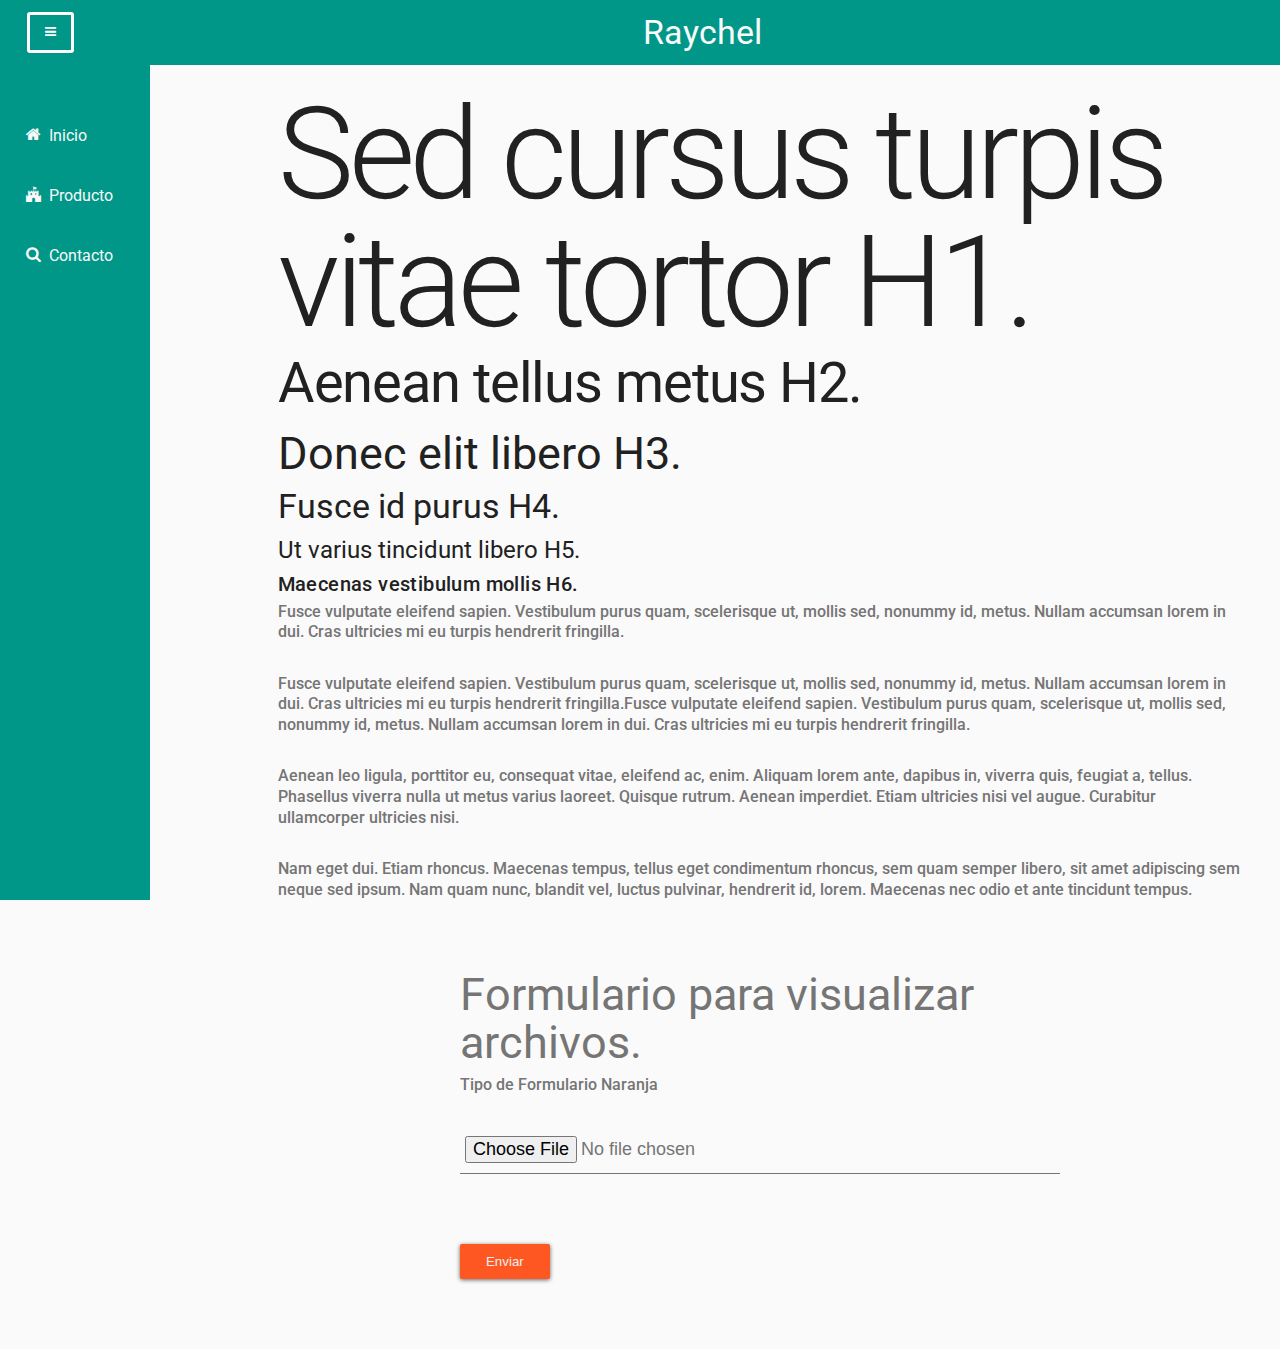
<file: ui3.html>
<!DOCTYPE HTML>
<html>

<head>
    <meta charset="utf-8"/>
	  <meta name="viewport" content="width=device-width, initial-scale=1" />
	  <title>Raychel UI3</title>
    <link rel="stylesheet" href="css/listefi.css"/>
    <link rel="stylesheet" href="css/raychel.css"/>
    <link rel="stylesheet" href="css/estilos.css"/>
    <link rel="stylesheet" href="css/fonts/style.css"/>
    <link href="https://fonts.googleapis.com/css?family=Roboto" rel="stylesheet">
</head>

<body class="body-mgtop">
  <!---Encabezado del sitio.-->
  <header class="gd-100 header-board">
      <div class="btn-menu gd-10 gd-m-30">
          <button class="btn phantom-white" id="btnMenu">
            <span class="icon-bars"></span>
          </button>
      </div>
      <div class="logo gd-90 gd-m-70">
          <a href="#"><h4 class="fnt-white tx-center">Raychel</h4></a>
      </div>
  </header>
    <!---contenedor principal del menu y del sitio.-->
    <div class="container cont-1400">
      <!---contenedor principal del menu.-->
      <nav class="navigation" id="contMenu" data-state="open">
            <ul class="bx-center">
                <li class="btn-material">
                    <a href="#"><span class="icon-home fnt-white pd-few"> <span class="roboto">Inicio</span></span></a>
                </li>
                <li class="btn-material">
                    <a href="#"><span class="icon-fort-awesome fnt-white pd-few"> <span class="roboto"> Producto</span></span></a>
                </li>
                <li class="btn-material">
                    <a href="#"><span class="icon-search fnt-white pd-few"> <span class="roboto">Contacto</span></span></a>
                </li>
            </ul>
        </nav>
      <!---contenedor principal del sitio.-->
      <div class="cont-main" id="contMain" data-state="open">
        <!---Fuentes-->
        <div class="mg-sec container">
            <h1 class="tx-left fnt-black" id="the-top">Sed cursus turpis vitae tortor H1.</h1>
            <h2 class="tx-left fnt-black">Aenean tellus metus H2.</h2>
            <h3 class="tx-left fnt-black">Donec elit libero H3.</h3>
            <h4 class="tx-left fnt-black">Fusce id purus H4.</h4>
            <h5 class="tx-left fnt-black">Ut varius tincidunt libero H5.</h5>
            <h6 class="tx-left fnt-black"> Maecenas vestibulum mollis H6.</h6>
            <p class="tx-left smoove-event">Fusce vulputate eleifend sapien. Vestibulum purus quam, scelerisque ut, mollis sed, nonummy id, metus. Nullam accumsan lorem in dui. Cras ultricies mi eu turpis hendrerit fringilla.</p>
            <p class="tx-left smoove-event">Fusce vulputate eleifend sapien. Vestibulum purus quam, scelerisque ut, mollis sed, nonummy id, metus. Nullam accumsan lorem in dui. Cras ultricies mi eu turpis hendrerit fringilla.Fusce vulputate eleifend sapien. Vestibulum purus quam, scelerisque ut, mollis sed, nonummy id, metus. Nullam accumsan lorem in dui. Cras ultricies mi eu turpis hendrerit fringilla.</p>
            <p class="tx-left smoove-event">Aenean leo ligula, porttitor eu, consequat vitae, eleifend ac, enim. Aliquam lorem ante, dapibus in, viverra quis, feugiat a, tellus. Phasellus viverra nulla ut metus varius laoreet. Quisque rutrum. Aenean imperdiet. Etiam ultricies nisi vel augue. Curabitur ullamcorper ultricies nisi.</p>

            <p class="tx-left smoove-event">Nam eget dui. Etiam rhoncus. Maecenas tempus, tellus eget condimentum rhoncus, sem quam semper libero, sit amet adipiscing sem neque sed ipsum. Nam quam nunc, blandit vel, luctus pulvinar, hendrerit id, lorem. Maecenas nec odio et ante tincidunt tempus.</p>
        </div>
		<!---Formulario con Rachel-->
        <div class="mg-sec">
            <form class="cont-600 container"  method="post" action="" enctype="multipart/form-data">
                <h3 class="tx-left">Formulario para visualizar archivos.</h3>
                <p class="tx-left">Tipo de Formulario Naranja</p>
                <div class="cont-input">
                    <input type="file" class="input-material" required id="visorInput"/>
                    <span class="highlight highlight-orange"></span>
                    <span class="bar bar-orange"></span>
                    <label class="orange label-material"></label>
                </div>
					<div id="visor" class="tx-center cont-600">

					</div>
                <button class="btn-material bx-left orange-material" type="submit" id="form1"><span>Enviar</span></button>
            </form>
        </div>

      </div>

    </div>

    <!---Sripts de programacion.-->
	<script src="js/listefi.js"></script>
	<script src="js/raychel.js"></script>
	<script>
    	raychel.menuOffCanvas();
		raychel.visor({
			visorInput: '#visorInput',
			visor: '#visor',
			exp: /(.pdf|.png|.jpeg|.jpg)$/i,
			messageError: '<p class="tx-center fnt-black">Error en el tipo de archivo</p>',
			messageErrorTitle: 'Error',
			width: 400,
			height: 400,
		});
	</script>
</body>

</html>
</file>
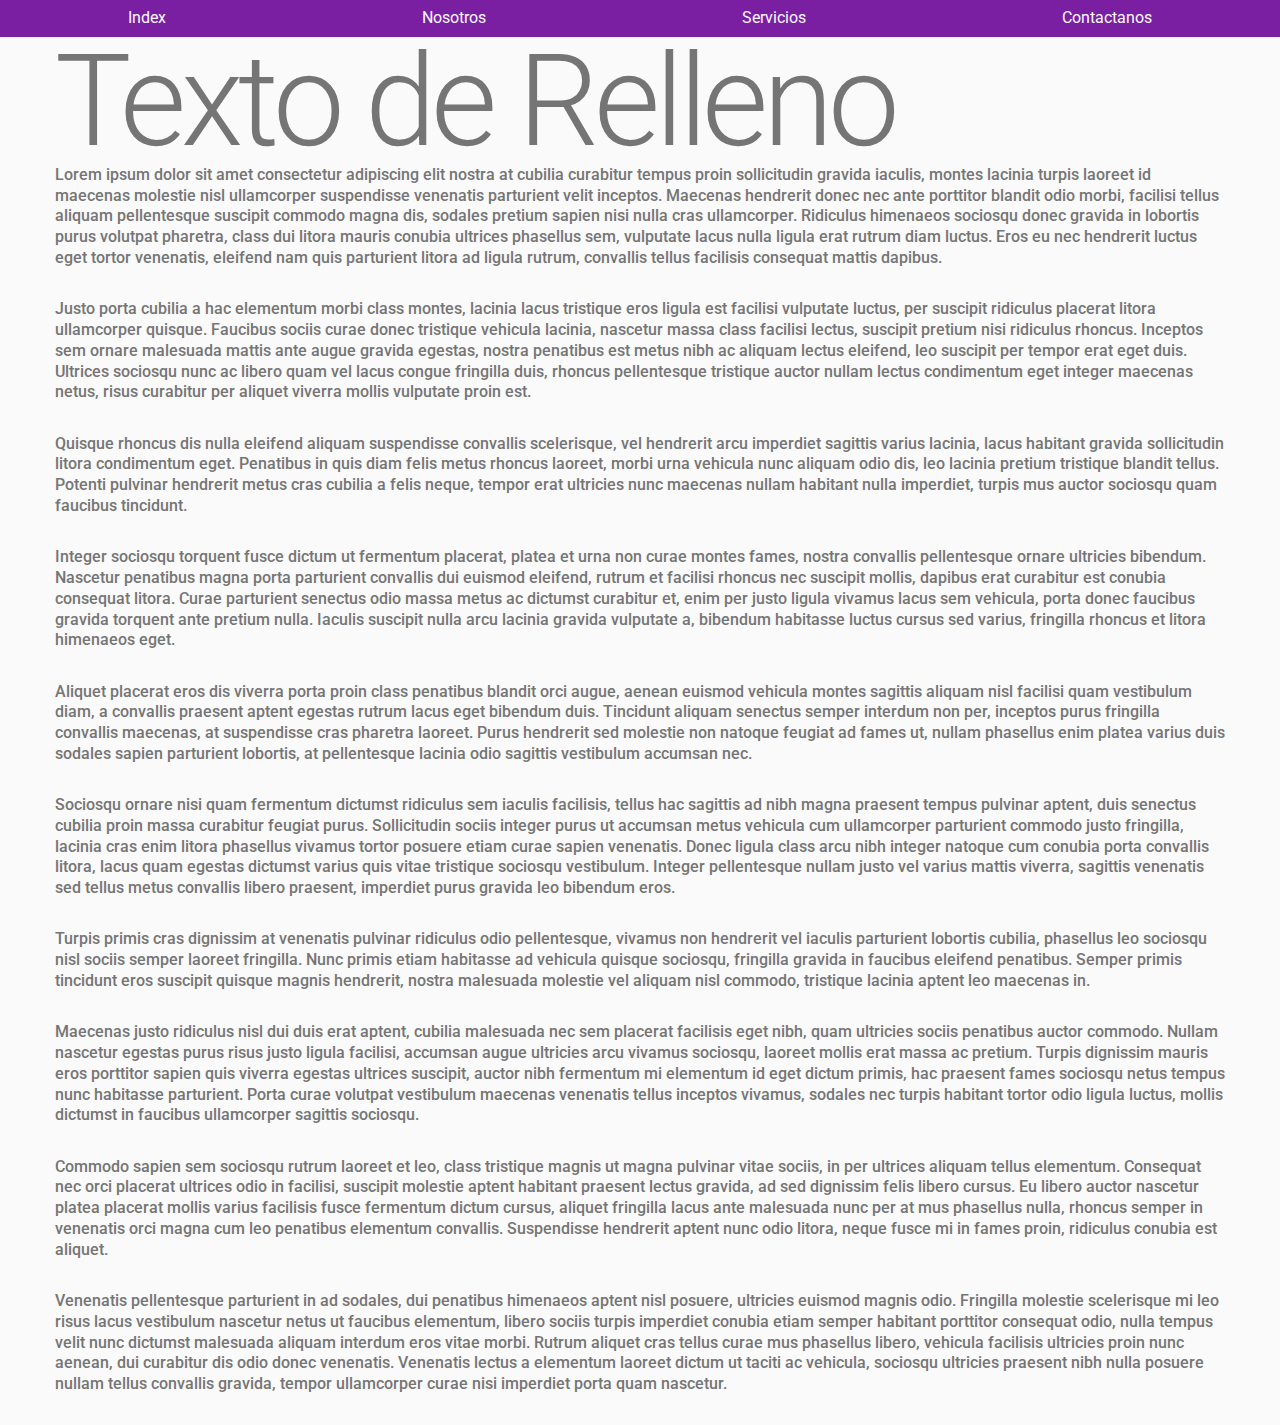
<file: ui6.html>
<!DOCTYPE HTML>
<html>

<head>
    <meta charset="utf-8" />
    <meta name="viewport" content="width=device-width, initial-scale=1" />
    <title>Raychel UI6</title>
    <link rel="stylesheet" href="css/listefi.css" />
    <link rel="stylesheet" href="css/raychel.css" />
    <link rel="stylesheet" href="css/estilos.css" />
    <link rel="stylesheet" href="css/fonts/style.css" />
    <link href="https://fonts.googleapis.com/css?family=Roboto" rel="stylesheet">
</head>

<body class="bg-orange">
    <div class="rc-menubtn hide">
        <button class="btn-raych btn-raych3" id="btn-menu">
            <span class="rc__span rc__span70"></span>
            <span class="rc__span rc__span__none"></span>
            <span class="rc__span rc__span40"></span>
        </button>
    </div>
    <nav class="nav nav-around" data-state="hide" id="cont-menu">
        <ul class="hide-b">
            <li><a href="">Index</a></li>
            <li><a href="">Nosotros</a></li>
            <li><a href="">Servicios</a></li>
            <li><a href="">Contactanos</a></li>
        </ul>
    </nav>

    <div class="container">
        <h1 class="tx-left">Texto de Relleno</h1>
        <p>Lorem ipsum dolor sit amet consectetur adipiscing elit nostra at cubilia curabitur tempus proin sollicitudin gravida
            iaculis, montes lacinia turpis laoreet id maecenas molestie nisl ullamcorper suspendisse venenatis parturient velit
            inceptos. Maecenas hendrerit donec nec ante porttitor blandit odio morbi, facilisi tellus aliquam pellentesque
            suscipit commodo magna dis, sodales pretium sapien nisi nulla cras ullamcorper. Ridiculus himenaeos sociosqu donec
            gravida in lobortis purus volutpat pharetra, class dui litora mauris conubia ultrices phasellus sem, vulputate lacus
            nulla ligula erat rutrum diam luctus. Eros eu nec hendrerit luctus eget tortor venenatis, eleifend nam quis
            parturient litora ad ligula rutrum, convallis tellus facilisis consequat mattis dapibus.</p>
        <p>Justo porta cubilia a hac elementum morbi class montes, lacinia lacus tristique eros ligula est facilisi vulputate
            luctus, per suscipit ridiculus placerat litora ullamcorper quisque. Faucibus sociis curae donec tristique vehicula
            lacinia, nascetur massa class facilisi lectus, suscipit pretium nisi ridiculus rhoncus. Inceptos sem ornare
            malesuada mattis ante augue gravida egestas, nostra penatibus est metus nibh ac aliquam lectus eleifend, leo
            suscipit per tempor erat eget duis. Ultrices sociosqu nunc ac libero quam vel lacus congue fringilla duis, rhoncus
            pellentesque tristique auctor nullam lectus condimentum eget integer maecenas netus, risus curabitur per aliquet
            viverra mollis vulputate proin est.</p>
        <p>Quisque rhoncus dis nulla eleifend aliquam suspendisse convallis scelerisque, vel hendrerit arcu imperdiet sagittis
            varius lacinia, lacus habitant gravida sollicitudin litora condimentum eget. Penatibus in quis diam felis metus
            rhoncus laoreet, morbi urna vehicula nunc aliquam odio dis, leo lacinia pretium tristique blandit tellus. Potenti
            pulvinar hendrerit metus cras cubilia a felis neque, tempor erat ultricies nunc maecenas nullam habitant nulla
            imperdiet, turpis mus auctor sociosqu quam faucibus tincidunt.</p>
        <p>Integer sociosqu torquent fusce dictum ut fermentum placerat, platea et urna non curae montes fames, nostra convallis
            pellentesque ornare ultricies bibendum. Nascetur penatibus magna porta parturient convallis dui euismod eleifend,
            rutrum et facilisi rhoncus nec suscipit mollis, dapibus erat curabitur est conubia consequat litora. Curae
            parturient senectus odio massa metus ac dictumst curabitur et, enim per justo ligula vivamus lacus sem vehicula,
            porta donec faucibus gravida torquent ante pretium nulla. Iaculis suscipit nulla arcu lacinia gravida vulputate a,
            bibendum habitasse luctus cursus sed varius, fringilla rhoncus et litora himenaeos eget.</p>
        <p>Aliquet placerat eros dis viverra porta proin class penatibus blandit orci augue, aenean euismod vehicula montes
            sagittis aliquam nisl facilisi quam vestibulum diam, a convallis praesent aptent egestas rutrum lacus eget bibendum
            duis. Tincidunt aliquam senectus semper interdum non per, inceptos purus fringilla convallis maecenas, at
            suspendisse cras pharetra laoreet. Purus hendrerit sed molestie non natoque feugiat ad fames ut, nullam phasellus
            enim platea varius duis sodales sapien parturient lobortis, at pellentesque lacinia odio sagittis vestibulum
            accumsan nec.</p>
        <p>Sociosqu ornare nisi quam fermentum dictumst ridiculus sem iaculis facilisis, tellus hac sagittis ad nibh magna
            praesent tempus pulvinar aptent, duis senectus cubilia proin massa curabitur feugiat purus. Sollicitudin sociis
            integer purus ut accumsan metus vehicula cum ullamcorper parturient commodo justo fringilla, lacinia cras enim
            litora phasellus vivamus tortor posuere etiam curae sapien venenatis. Donec ligula class arcu nibh integer natoque
            cum conubia porta convallis litora, lacus quam egestas dictumst varius quis vitae tristique sociosqu vestibulum.
            Integer pellentesque nullam justo vel varius mattis viverra, sagittis venenatis sed tellus metus convallis libero
            praesent, imperdiet purus gravida leo bibendum eros.</p>
        <p>Turpis primis cras dignissim at venenatis pulvinar ridiculus odio pellentesque, vivamus non hendrerit vel iaculis
            parturient lobortis cubilia, phasellus leo sociosqu nisl sociis semper laoreet fringilla. Nunc primis etiam
            habitasse ad vehicula quisque sociosqu, fringilla gravida in faucibus eleifend penatibus. Semper primis tincidunt
            eros suscipit quisque magnis hendrerit, nostra malesuada molestie vel aliquam nisl commodo, tristique lacinia aptent
            leo maecenas in.</p>
        <p>Maecenas justo ridiculus nisl dui duis erat aptent, cubilia malesuada nec sem placerat facilisis eget nibh, quam
            ultricies sociis penatibus auctor commodo. Nullam nascetur egestas purus risus justo ligula facilisi, accumsan augue
            ultricies arcu vivamus sociosqu, laoreet mollis erat massa ac pretium. Turpis dignissim mauris eros porttitor sapien
            quis viverra egestas ultrices suscipit, auctor nibh fermentum mi elementum id eget dictum primis, hac praesent fames
            sociosqu netus tempus nunc habitasse parturient. Porta curae volutpat vestibulum maecenas venenatis tellus inceptos
            vivamus, sodales nec turpis habitant tortor odio ligula luctus, mollis dictumst in faucibus ullamcorper sagittis
            sociosqu.</p>
        <p>Commodo sapien sem sociosqu rutrum laoreet et leo, class tristique magnis ut magna pulvinar vitae sociis, in per
            ultrices aliquam tellus elementum. Consequat nec orci placerat ultrices odio in facilisi, suscipit molestie aptent
            habitant praesent lectus gravida, ad sed dignissim felis libero cursus. Eu libero auctor nascetur platea placerat
            mollis varius facilisis fusce fermentum dictum cursus, aliquet fringilla lacus ante malesuada nunc per at mus
            phasellus nulla, rhoncus semper in venenatis orci magna cum leo penatibus elementum convallis. Suspendisse hendrerit
            aptent nunc odio litora, neque fusce mi in fames proin, ridiculus conubia est aliquet.</p>
        <p>Venenatis pellentesque parturient in ad sodales, dui penatibus himenaeos aptent nisl posuere, ultricies euismod
            magnis odio. Fringilla molestie scelerisque mi leo risus lacus vestibulum nascetur netus ut faucibus elementum,
            libero sociis turpis imperdiet conubia etiam semper habitant porttitor consequat odio, nulla tempus velit nunc
            dictumst malesuada aliquam interdum eros vitae morbi. Rutrum aliquet cras tellus curae mus phasellus libero,
            vehicula facilisis ultricies proin nunc aenean, dui curabitur dis odio donec venenatis. Venenatis lectus a elementum
            laoreet dictum ut taciti ac vehicula, sociosqu ultricies praesent nibh nulla posuere nullam tellus convallis
            gravida, tempor ullamcorper curae nisi imperdiet porta quam nascetur.</p>
    </div>


    <!--New Menu Offcanvas.-->

    <div class="rc__canvas">
        <div class="rc__bg">
            <div class="rc__bg__color"></div>
        </div>
    </div>

    <!--Sripts de programacion.-->
    <script src="js/raychel.js"></script>
    <script>
        raychel.munuDropDown('#btn-menu', '#cont-menu');
    </script>
</body>

</html>
</file>
<file: css/listefi.css>
/*
* Listefi - Frontend Framework
* Desarrollado por el equipo Debred - contacto@debred.com
* V 17.05.29
*/
/*
Paleta de Colores - blue/deep-orange
    #1976D2 - Dark Primary Color
    #2196F3 - Primary Color
    #BBDEFB - Light Primary Color
    #FF5722 - Acent Color
    #212121 - Primary Text
    #727272 - Secondary Text
    #B6B6B6 - Divider Color

	#be0101 - Error
	#01a939 - Success
*/
/*

/* ---------- 1-Base ---------- */
*, *::after, *::before{
	margin: 0;
	padding: 0;
	box-sizing: border-box;
}
html, body{
	height: 100%;
	width: 100%;
}
body{
	font-family: helvetica, sans-serif;
	font-size: 18px;
	word-wrap: break-word;
    color: #212121;
	line-height: 1.3;
}
img{max-width: 100% !important;}
a img{border: none;}
/* ---------- 2-Tipografia ---------- */
a{
	color: #1976D2;
	text-decoration: none;
}
a:hover{color: #FF5722}
p{margin-bottom: 1.2rem;}
h1, h2, h3, h4, h5, h6{
	color: #444;
    margin-bottom: 0.5rem;
    font-weight: bold;
}
h1{font-size: 2.5em;}
h2{font-size: 1.9em;}
h3{font-size: 1.47em;}
h4{font-size: 1.2em;}
h5{font-size: 0.93em;}
h6{font-size: 0.75em;}
@media all and (max-width:600px){body{font-size: 16px;}}
blockquote {
    border-left: 4px solid #b6b6b6;
    margin-bottom: 15px;
    padding: 15px 28px;
}
blockquote cite {color: #727272;}
ul, ol {margin: 20px 0 20px 30px;}
li{margin-bottom: 10px;}
.table{
	background-color: #fff;
    border-collapse: collapse;
    border-spacing: 0;
    width: 100%;
	margin-bottom: 20px;
}
.table th, .table td {
    border-bottom: 1px solid #efefef;
    padding: 15px 10px;
    text-align: left;
}
.table th{border-color: #c9c9c9;}
.table-container{
	width: 100%;
	overflow-y: auto;
	_overflow: auto;
	margin: 0 0 1em;
}
.table-container::-webkit-scrollbar{
	-webkit-appearance: none;
	width: 14px;
	height: 14px;
}
.table-container::-webkit-scrollbar-thumb{
	border-radius: 8px;
	border: 3px solid #fff;
	background-color: rgba(0, 0, 0, .3);
}
.table tbody tr:nth-of-type(2n+1){background-color: #fcfcfc;}
.table tbody tr:hover{background-color: #f4f4f4;}
.table tbody tr.selected{background-color: #f2f2f2}
/* ---------- 3-Layout -------- */
.container, .container::after, .container::before{
    display: table;
    content: "";
    clear: both;
}
.container{
    width: 98%;
    max-width: 1200px;
    margin: 0 auto;
    padding: 0 15px;
    display: block;
}
.container .container{padding: 0;}
[class*="gd-"]{
    float: left;
    padding: 0 15px;
    display: inline-block;
	margin: 0;
	min-height: 1px;
}
.gd-100{width: 100%;}
.gd-90{width: 90%;}
.gd-80{width: 80%;}
.gd-70{width: 70%;}
.gd-60{width: 60%;}
.gd-50{width: 50%;}
.gd-40{width: 40%;}
.gd-30{width: 30%;}
.gd-20{width: 20%;}
.gd-10{width: 10%;}
.gd-33{width: 33.33%;}
.gd-66{width: 66.66%;}
.gd-16{width: 16.66%;}
.gd-25{width: 25%}
@media all and (max-width: 800px){
	.gd-b-100{width: 100%;}
	.gd-b-90{width: 90%;}
	.gd-b-80{width: 80%;}
	.gd-b-70{width: 70%;}
	.gd-b-60{width: 60%;}
	.gd-b-50{width: 50%;}
	.gd-b-40{width: 40%;}
	.gd-b-30{width: 30%;}
	.gd-b-20{width: 20%;}
	.gd-b-10{width: 10%;}
	.gd-b-33{width: 33.33%;}
	.gd-b-66{width: 66.66%;}
	.gd-b-16{width: 16.66%;}
	.gd-b-25{width: 25%}
}/* b */
@media all and (max-width: 600px){
	.gd-m-100{width: 100%;}
	.gd-m-90{width: 90%;}
	.gd-m-80{width: 80%;}
	.gd-m-70{width: 70%;}
	.gd-m-60{width: 60%;}
	.gd-m-50{width: 50%;}
	.gd-m-40{width: 40%;}
	.gd-m-30{width: 30%;}
	.gd-m-20{width: 20%;}
	.gd-m-10{width: 10%;}
	.gd-m-33{width: 33.33%;}
	.gd-m-66{width: 66.66%;}
	.gd-m-16{width: 16.66%;}
	.gd-m-25{width: 25%}
}/* m */
@media all and (max-width: 400px){
	.gd-s-100{width: 100%;}
	.gd-s-90{width: 90%;}
	.gd-s-80{width: 80%;}
	.gd-s-70{width: 70%;}
	.gd-s-60{width: 60%;}
	.gd-s-50{width: 50%;}
	.gd-s-40{width: 40%;}
	.gd-s-30{width: 30%;}
	.gd-s-20{width: 20%;}
	.gd-s-10{width: 10%;}
	.gd-s-33{width: 33.33%;}
	.gd-s-66{width: 66.66%;}
	.gd-s-16{width: 16.66%;}
	.gd-s-25{width: 25%}
}/* s */
@media all and (max-width: 300px){
	.gd-x-100{width: 100%;}
	.gd-x-90{width: 90%;}
	.gd-x-80{width: 80%;}
	.gd-x-70{width: 70%;}
	.gd-x-60{width: 60%;}
	.gd-x-50{width: 50%;}
	.gd-x-40{width: 40%;}
	.gd-x-30{width: 30%;}
	.gd-x-20{width: 20%;}
	.gd-x-10{width: 10%;}
	.gd-x-33{width: 33.33%;}
	.gd-x-66{width: 66.66%;}
	.gd-x-16{width: 16.66%;}
	.gd-x-25{width: 25%}
}/* x */
/* ---------- 4-Auxiliares ---------- */
.clearfix, .clearfix::after, .clearfix::before{
	display: table;
	content: "";
	clear: both;
}
.clearfix{display: block;}
.tx-left{text-align: left;}
.tx-right{text-align: right;}
.tx-center{text-align: center;}
.bx-left{float: left;}
.bx-right{float: right !important;}
.bx-center{margin: 0 auto; display: block;}
.mg-sec{margin-top: 40px; margin-bottom: 40px;}
.pd-sec{padding-top: 40px; padding-bottom: 40px;}
.d-block{
	display: block;
	width: 100%;
}
.d-flex {
	display: flex;
	justify-content: space-between;
	flex-wrap: wrap;
}
.fixed{position: fixed;}
.static{position: static;}
.hide{display: none !important;}
@media all and (max-width: 800px){
	.hide-b{display: none !important;}
}
@media all and (max-width: 600px){
	.hide-m{display: none !important;}
}
@media all and (max-width: 400px){
	.hide-s{display: none !important;}
}
@media all and (max-width: 300px){
	.hide-x{display: none !important;}
}
@media all and (min-width: 800px){
	.hide-min-b{display: none !important;}
}
@media all and (min-width: 600px){
	.hide-min-m{display: none !important;}
}
@media all and (min-width: 400px){
	.hide-min-s{display: none !important;}
}
@media all and (min-width: 300px){
	.hide-min-x{display: none !important;}
}
.bg-white{background-color: #fff;}
.bg-black{background-color: #222;}
.bg-blue{background-color: #1976D2;}
.bg-gray{background-color: #e0e0e0;}
.bg-default{background-color: #f1f4f9;}
.bg-black{color:#fff;}
.cont-400{max-width: 400px;}
.cont-600{max-width: 600px;}
.cont-800{max-width: 800px;}
.cont-960{max-width: 960px;}
.strong{font-weight: bold;}
/* ---------- 5-Botones ---------- */
.btn{
    background-color: #fbfbfb;
    border: 1px solid #ccc;
    color: #727272;
    font-size: .8em;
    font-weight: bold;
    padding: 10px 15px;
	border-radius: 3px;
	transition: 0.25s all;
}
.btn:hover{
	background-color: #f0f0f0;
	color: #727272;
}
.btn:active{
	transform: translate(0px, -4px) scale(0.95);
}
.btn-block{
	display: block;
	width: 100%;
}
.btn.size-l{
	padding: 15px 30px;
	font-size: 1em;
}
.btn.size-s{
	padding: 5px 10px;
	font-size: 0.6em;
}
.btn-default{
	background-color: transparent;
	border-color: #1976D2;
	color: #1976D2;
}
.btn-default:hover{
	background-color: #1976D2;
	color: #fff;
}
.btn-primary{
	background-color: #1976D2;
	border-color: #0562be;
	color: #fff;
}
.btn-primary:hover{
	background-color: #004fab;
	color: #f0f0f0;
}
.btn-acent{
	background-color: #FF5722;
	border-color: #DD3506;
	color: #fff;
}
.btn-acent:hover{
	background-color: #e23a05;
	color: #f0f0f0;
}
/* ---------- 6-Formularios basicos ---------- */
.form-sec{margin-bottom: 20px;}
.form-sec label{
	color: #727272;
	font-weight: bold;
}
.form-in {
	border: 1px solid #ccc;
	border-radius: 4px;
	box-shadow: 0 0 3px -1px rgba(0, 0, 0, 0.5) inset;
	display: block;
	margin: 10px 0;
	padding: 10px;
	transition: all 0.5s ease 0s;
	width: 100%;
}
.form-in:hover{border-color: #BBDEFB;}
.form-in:focus{
	border-color: #2196F3;
	box-shadow: 0 0 6px 1px #bbdefb;
	background-color: #fbfbfb;
}
.form-in[data-estado="error"] {
    border-color: #be0101;
}
.form-in[data-estado="error"]:focus{
	box-shadow: 0 0 2px 1px #be0101;
}
.form-in[data-estado="success"] {
    border-color: #01a939;
}
.form-in[data-estado="success"]:focus{
	box-shadow: 0 0 2px 1px #01a939;
}
select.form-in:not([multiple]) {
	-webkit-appearance: none;
    -moz-appearance: none;
    appearance: none;
    background: #fff url("[data-uri]") no-repeat scroll right 0.75rem center / 0.8rem 1rem;
	display: inline-block;
}
.form-check input[type="checkbox"]{margin-right: 15px;}
.form-in-check {
    display: inline-block;
    padding: 10px 0;
}
.form-in[disabled]{background-color: #f0f0f0 !important;}
/* ---------- 6.5-Formularios avanzados ---------- */
.form-decoration {
    color: #858585;
    display: block;
    float: right;
    font-size: 20px;
    position: relative;
    right: 10px;
    top: -40px;
	pointer-events: none;
}
.form-in[data-estado="error"] + .form-decoration{
    color: #be0101;
}
.form-in[data-estado="success"] + .form-decoration{
    color: #01a939;
}
.form-check label{display: block;}
.form-check [type="checkbox"]:not(:checked),
.form-check [type="checkbox"]:checked,
.form-radio [type="radio"]:not(:checked),
.form-radio [type="radio"]:checked {
	position: absolute;
	left: -9999px;
}
.form-check [type="checkbox"]:not(:checked) + label,
.form-check [type="checkbox"]:checked + label,
.form-radio [type="radio"]:not(:checked) + label,
.form-radio [type="radio"]:checked + label {
	position: relative;
	padding-left: 25px;
	cursor: pointer;
}
.form-check [type="checkbox"]:not(:checked) + label:before,
.form-check [type="checkbox"]:checked + label:before{
	content: '';
	position: absolute;
	left:0; top: 2px;
	width: 17px; height: 17px;
	border: 1px solid #aaa;
	background: #f8f8f8;
	border-radius: 3px;
	box-shadow: inset 0 1px 3px rgba(0,0,0,.3)
}
.form-radio [type="radio"]:not(:checked) + label:before,
.form-radio [type="radio"]:checked + label:before {
	content: '';
	position: absolute;
	left:0; top: 2px;
	width: 17px; height: 17px;
	border: 1px solid #aaa;
	background: #f8f8f8;
	border-radius: 50%;
	box-shadow: inset 0 1px 3px rgba(0,0,0,.3)
}
.form-check [type="checkbox"]:not(:checked) + label:after,
.form-check [type="checkbox"]:checked + label:after {
	content: "\2714";
	position: absolute;
	top: 3px; left: 4px;
	font-size: 18px;
	line-height: 0.8;
	color: #1976D2;
	transition: all .2s;
}
.form-radio [type="radio"]:not(:checked) + label:after,
.form-radio [type="radio"]:checked + label:after {
	color: #1976d2;
	content: "•";
	font-size: 32px;
	left: 3px;
	top: -2px;
	line-height: 0.8;
	position: absolute;
	transition: all 0.2s ease 0s;
}
.form-check [type="checkbox"]:not(:checked) + label:after,
.form-radio [type="radio"]:not(:checked) + label:after{
	opacity: 0;
	transform: scale(0);
}
.form-check [type="checkbox"]:checked + label:after,
.form-radio [type="radio"]:checked + label:after {
	opacity: 1;
	transform: scale(1);
}
.form-check [type="checkbox"]:disabled:not(:checked) + label:before,
.form-check [type="checkbox"]:disabled:checked + label:before,
.form-radio [type="radio"]:disabled:not(:checked) + label:before,
.form-radio [type="radio"]:disabled:checked + label:before{
	box-shadow: none;
	border-color: #bbb;
	background-color: #ddd;
}
.form-check [type="checkbox"]:disabled:checked + label:after,
.form-radio [type="radio"]:disabled:checked + label:after{
	color: #999;
}
.form-check [type="checkbox"]:disabled + label,
.form-radio [type="radio"]:disabled + label{
	color: #aaa;
}
.form-check [type="checkbox"]:checked:focus + label:before,
.form-check [type="checkbox"]:not(:checked):focus + label:before,
.form-radio [type="radio"]:checked:focus + label:before,
.form-radio [type="radio"]:not(:checked):focus + label:before{
	border: 1px dotted blue;
}
.form-check label:hover:before, .form-radio label:hover:before{
	border: 1px solid #4778d9!important;
}
.onoffswitch {
	position: relative;
	width: 55px;
	display: inline-block;
	font-size: 80%;
}
.onoffswitch .onoffswitch-label {
	display: block;
	overflow: hidden;
	cursor: pointer;
	border: 1px solid #e6e6e6;
	border-radius: 20px;
	margin: 0;
}
.onoffswitch .onoffswitch-inner {
	width: 200%;
	margin-left: -100%;
	transition: margin 0.15s ease-in-out;
}
.onoffswitch .onoffswitch-inner:before,
.onoffswitch .onoffswitch-inner:after {
	float: left;
	width: 50%;
	height: 24px;
	padding: 0;
	line-height: 24px;
	font-size: 80%;
	color: #ffffff;
	font-weight: normal;
}
.onoffswitch .onoffswitch-inner:before {
	content: "\2714";
	padding-left: 10px;
	background-color: #007bc8;
	color: #ffffff;
	font-size: 18px;
    font-weight: bold;
}
.onoffswitch .onoffswitch-inner:after {
	background-color: #f0f0f0;
	border: 1px solid #ccc;
	border-radius: 20px;
	content: "";
	padding-right: 10px;
	text-align: right;
}
.onoffswitch .onoffswitch-switch {
	width: 22px;
	height: 22px;
	margin: 0;
	background: #ffffff;
	box-shadow: 0 0 3px rgba(0, 0, 0, 0.3);
	border-radius: 50%;
	position: absolute;
	top: 2px;
	bottom: 0;
	right: 35px;
	transition: right 0.15s ease-in-out;
}
.toggle-group {
	position: relative;
	height: 27px;
	font-family: "Helvetica Neue", Helvetica, Arial, sans-serif;
	top: 50%;
	margin-top: -13.5px;
	min-height: 48px;
}
.toggle-group input[type=checkbox] {
	position: absolute;
	left: 10px;
}
.toggle-group input[type=checkbox]:checked ~ .onoffswitch .onoffswitch-label .onoffswitch-inner {
	margin-left: 0;
}
.toggle-group input[type=checkbox]:checked ~ .onoffswitch .onoffswitch-label .onoffswitch-switch {
	right: 1px;
	box-shadow: 0 0 3px rgba(0, 0, 0, 0.5);
}
.toggle-group input[type=checkbox]:focus ~ .onoffswitch {
	outline: thin dotted #333;
	outline: 5px auto -webkit-focus-ring-color;
}
.toggle-group label {
	position: absolute;
	cursor: pointer;
	padding-left: 65px;
	display: inline-block;
	text-align: left;
	line-height: 24px;
	width: 100%;
	z-index: 1;
	height: 24px;
	font-weight: 200;
}
.aural {
	clip: rect(1px, 1px, 1px, 1px);
	height: 1px;
	overflow: hidden;
	position: absolute;
	width: 1px;
}
.aural:focus {
	clip: rect(0, 0, 0, 0);
	font-size: 1em;
	height: auto;
	outline: thin dotted;
	position: static !important;
	width: auto;
	overflow: visible;
}
/* ---------- 7-Tooltip ---------- */
.tooltip {
	position: relative;
	display: inline-block;
	border-bottom: 1px dotted black;
}
.tooltip .tooltiptext {
	visibility: hidden;
	width: 180px;
	background-color: #555;
	color: #fff;
	text-align: center;
	padding: 5px 0;
	border-radius: 6px;

	opacity: 0;
	transition: opacity 1s;

	position: absolute;
	z-index: 1;
	bottom: 125%;
	left: 50%;
	margin-left: -60px;
}
.tooltip .tooltiptext::after {
	content: "";
	position: absolute;
	top: 100%;
	left: 50%;
	margin-left: -5px;
	border-width: 5px;
	border-style: solid;
	border-color: #555 transparent transparent transparent;
}
.tooltip:hover .tooltiptext {
	visibility: visible;
	opacity: 1;
}

/* ---------- 8-Ventanas Modales ---------- */
.mw-box {
	background-color: #fff;
	border-radius: 10px;
	box-shadow: 0 0 17px -4px rgba(0, 0, 0, 0.5);
	overflow: hidden;
	width: 40%;
	opacity: 1;
	transition: opacity 0.5s;
	z-index: 300;
	min-width: 400px;
	margin: 10% auto 0 auto;
}
@media all and (max-width: 600px){.mw-box{min-width: 90%;}}
[data-estado="cerrado"].mw-box{
	opacity: 0;
	z-index: 0;
}
.mw-header{
	background-color: #f0f0f0;
	color: #222;
	font-size: 22px;
	font-weight: bold;
	padding: 18px 30px;
}
.mw-close {
	background-color: transparent;
	border: medium none;
	color: #808080;
	cursor: pointer;
	float: right;
	font-size: 25px;
	font-weight: bold;
}
.mw-close:hover{color: #444;}
.mw-body{
	padding: 20px;
	font-size: 20px;
}
.mw-box p{margin-bottom: 15px;}
.mw-controls {
	background-color: #e9e9e9;
	padding: 15px;
	text-align: right;
}
.mw-screen{
	position: fixed;
	left: 0;
	top: 0;
	min-width: 100%;
	min-height: 100%;
	background-color: rgba(0,0,0,0.5);
	opacity: 1;
	transition: opacity 0.5s;
}
[data-estado="cerrado"].mw-screen{opacity: 0;}
/* ---------- 9-Mensajes de alerta ---------- */
.alert {
    background-color: #dddddd;
    border: 2px solid #ccc;
    border-radius: 5px;
    padding: 15px;
	margin-bottom: 15px;
	margin-top: 10px;
	position: relative;
}
.alert.alert-error {
    background-color: #ffc9c9;
    border-color: #be0101;
    color: #520000;
}
.alert.alert-success {
    background-color: #5efeaa;
    border-color: #01a939;
    color: #006200;
}
.alert.alert-info {
    background-color: #96e3f2;
    border-color: #3784aa;
    color: #065379;
}
/* ---------- 10-Barras de navegacion ---------- */
.nav-bar, .nav-bar::after, .nav-bar::before{
	display: table;
	content: "";
	clear: both;
}
.nav-bar{
	display: block;
	background-color: #e0e0e0;
	position: relative;
	z-index: 6;
	width: 100%;
}
.nav-brand{
	font-size: 18px;
	display: inline-block;
	float: left;
	font-weight: bold;
}
.nav-bar ul{
	margin: 0;
	padding: 0;
	display: inline-block;
	float: left;
}
.nav-bar li{
	float: left;
	display: inline-block;
	margin: 0;
	padding: 0;
}
.nav-bar a{color: #444;}
.nav-bar a:hover{
	background-color: rgba(255, 255, 255, 0.4);
}
.nav-bar li > a, .nav-brand > a{
	display: block;
	width: 100%;
	padding: 20px 20px;
}
.nav-bar > a{
	display: inline-block;
	padding: 20px 20px;
	float: left;
}
.btn-sadw{
	display: inline-block;
	padding: 15px 20px 14px !important;
	color: #444;
	float: left;
	border: none;
	background-color: transparent;
}
.btn-sadw:hover{
	background-color: rgba(255, 255, 255, 0.4);
}
.btn-sadw .line {
    background-color: #666;
    display: block;
    height: 4px;
    margin: 5px 0;
    width: 30px;
}
.nav-primary{
	background-color: #1976D2;
	box-shadow: 0 0 5px 0 rgba(0, 0, 0, 0.5);
}
.nav-primary a{color: #fff;}
.nav-primary .btn-sadw .line {background-color: #fff;}
.nav-bar .vtx-center{padding-top: 20px;padding-bottom: 20px;}
/* ---------- 11-Migas de pan ---------- */
.breadcrumb, .breadcrumb::after, .breadcrumb::before{
	clear: both;
	content: "";
	display: table;
}
.breadcrumb{
	display: inline-block;
	margin: 0;
	padding: 0;
}
.breadcrumb li{
	margin: 0;
	list-style: none;
	display: inline-block;
	float: left;
}
.breadcrumb a {
    color: #666;
    display: block;
    font-size: 0.8em;
    padding: 10px 10px 10px 0;
    width: 100%;
}
.breadcrumb a::after{
	display: block;
	content: "/";
	float: left;
	padding-right: 15px;
}
.breadcrumb li:first-child a::after{
	content: "";
}
/* ---------- 12-Modulo listable ---------- */
.listable {
    color: #666;
    font-size: 14px;
    padding: 21px 20px;
}
.listable .container {
    background-color: #fff;
    border-bottom: 1px solid #ccc;
	width: 100%;
}
.listable .container:nth-child(2n+1) {
    background-color: #f8f8f8;
}
.listable [class*="gd-"]{padding: 10px 15px;}
/* ---------- 13-Modulo card ---------- */
.card{
	padding: 3px;
	color: #444;
	position: relative;
}
.card-group [class*="gd-"]{
	padding: 0;
}
.card-frame::after, .card-frame::before, .card-frame{
	display: table;
	clear: both;
	content: "";
}
.card-frame, .card-list{
	background-color: #fff;
	padding: 20px;
	display: block;
}
.card-title {
	font-weight: bold;
	padding-top: 10px;
	padding-bottom: 10px;
	font-size: 1.2em;
}
.card .cover{display: block;}
.card-frame .cover{margin-bottom: 10px;}
.card p{margin: 0;}
.card p+p{margin-top: 1.5em;}
.card-list+.card-list{
	border-top: 1px solid #ccc;
}
.card-header{
	background-color: #e8e8e8;
	padding: 15px 15px;
	font-weight: bold;
}
.card-header h1, .card-header h2, .card-header h3, .card-header h4{
	padding: 0;
	margin: 0;
}
.card-footer{
	background-color: #efefef;
	padding: 15px 15px;
}

.comentbox li {
	margin-bottom: 0;
	padding-top: 30px;
	margin-top: 0;
	padding-bottom: 29px;
	border-bottom: 1px solid;
	border-color: #ccc;
	list-style: none;
	font-size: 16px;
}
</file>
<file: css/raychel.css>
/*
	Rachel - Frontend Framework
	Creado por el equipo Debred - contacto@debred.com
	Version Beta2.0
*/

/*Paleta de Colores*/

/* Palette generated by Material Palette - materialpalette.com/purple/teal.
dark-primary-color    { background: #7B1FA2; }
default-primary-color { background: #9C27B0; }
light-primary-color   { background: #E1BEE7; }
text-primary-color    { color: #FFFFFF; }
accent-color          { background: #009688; }
primary-text-color    { color: #212121; }
secondary-text-color  { color: #757575; }
divider-color         { border-color: #BDBDBD; }
*/

/*
	Indice:
	1-Base
	2-Tipografia
	3-Auxiliares
	4-Inputs y TextAreas
	5-Formularios y Botones
  6-Tooltips
  6.5-Iconos
  7-Cards de Raychel
	8-Funciones Con JavaScript
*/
/* ---------- 1-Base ---------- */

body {
  font-size: 16px;
  word-wrap: break-word;
  color: #757575;
  /*line-height: 1.3;*/
  font-family: 'Roboto', sans-serif;
  background-color: #FAFAFA;
}

/* ---------- 2-Tipografia ---------- */
a {
  color: #1976D2;
  text-decoration: none;
}

a:hover {
  color: #7B1FA2;
}

p {
  margin-bottom: 1.9rem;
  color: #757575;
  font-size: 1em;
  font-weight: 500;
}

h1 {
  font-size: 112px;
  font-weight: 300;
  line-height: 1;
  letter-spacing: -.04em;
  color: #757575;
}

h2 {
  font-size: 56px;
  font-weight: 400;
  line-height: 1.35;
  letter-spacing: -.02em;
  color: #757575;
}

h3 {
  font-size: 45px;
  font-weight: 400;
  line-height: 48px;
  color: #757575;
}

h4 {
  font-size: 34px;
  font-weight: 400;
  line-height: 40px;
  color: #757575;
}

h5 {
  font-size: 24px;
  font-size: 24px;
  font-weight: 400;
  line-height: 32px;
  color: #757575;
}

h6 {
  font-size: 20px;
  font-weight: 500;
  line-height: 1;
  letter-spacing: .02em;
  color: #757575;
}

@media all and (max-width: 600px) {
  h1 {
    font-size: 100px;
  }

  h2 {
    font-size: 46px;
  }

  h3 {
    font-size: 35px;
  }

  h4 {
    font-size: 24px;
  }

  h5 {
    font-size: 14px;
  }

  h6 {
    font-size: 10px;
  }
}
/*letras Neon*/
.rc-letterneon {
  box-shadow: inset 0 -5px 0 #fe5461;
  color: #000;
  font-weight: 700;
  overflow-wrap: break-word;
  word-wrap: break-word;
  word-break: break-word;
  text-decoration: none;
  transition: color .5s linear;
  cursor: pointer;
  text-align: center;
}

.rc-letterneon:hover {
  color: #fe5461;
}
/* ---------- 3-Auxiliares ---------- */
.flx-btw {
  display: flex;
  align-items: center;
  justify-content: space-between;
}
.flx-cent {
  display: flex;
  justify-content: center;
  align-items: center;
}
.order-grids{display: flex; flex-flow: row wrap;}
@media all and (max-width: 800px){
  .flx-cent-800 {
    display: flex;
    justify-content: center;
    align-items: center;
  }
}
@media all and (max-width: 800px){
  .flx-btw-800 {
    display: flex;
    align-items: center;
    justify-content: space-between;
  }
}

.fnt-black {
  color: #212121 !important;
}

.fnt-white {
  color: #f9f9f9 !important;
}

.cont-100 {
  max-width: 100px;
  margin: 0 auto;
}

.cont-200 {
  max-width: 200px;
  margin: 0 auto;
}

.cont-300 {
  max-width: 300px;
  margin: 0 auto;
}

.cont-400 {
  max-width: 400px;
  margin: 0 auto;
}

.cont-500 {
  max-width: 500px;
  margin: 0 auto;
}

.cont-600 {
  max-width: 600px;
  margin: 0 auto;
}

.cont-700 {
  max-width: 700px;
  margin: 0 auto;
}

.cont-800 {
  max-width: 800px;
  margin: 0 auto;
}

.cont-900 {
  max-width: 900px;
  margin: 0 auto;
}

.cont-1000 {
  max-width: 1000px;
  margin: 0 auto;
}

.cont-1100 {
  max-width: 1100px;
  margin: 0 auto;
}

.cont-1200 {
  max-width: 1200px;
  margin: 0 auto;
}

.cont-1300 {
  max-width: 1300px;
  margin: 0 auto;
}

.cont-1400 {
  max-width: 1400px;
  margin: 0 auto;
}

.cont-1400 {
  max-width: 1400px;
  margin: 0 auto;
}

.cont-1500 {
  max-width: 1500px;
  margin: 0 auto;
}

.cont-1600 {
  max-width: 1600px;
  margin: 0 auto;
}

/* ---------- 4-Inputs y TextAreas ---------- */
.cont-input {
  position: relative;
  margin-bottom: 40px;
}

.input-material,
.textarea-material {
  font-size: 18px;
  padding: 10px 10px 10px 5px;
  display: block;
  width: 100%;
  border: none;
  border-bottom: 1px solid #757575;
  margin: 0 auto;
  background-color: #fafafa;
}

.input-material:focus,
.textarea-material:focus {
  outline: none;
}

.label-material {
  color: #999;
  font-size: 18px;
  font-weight: normal;
  position: absolute;
  pointer-events: none;
  left: 5px;
  top: 10px;
  transition: 0.2s ease all;
  -moz-transition: 0.2s ease all;
  -webkit-transition: 0.2s ease all;
}

.input-material:focus~.label-material,
.input-material:valid~.label-material,
.textarea-material:focus~.label-material,
.textarea-material:valid~.label-material {
  top: -20px;
  font-size: 14px;
  color: #9C27B0;
}

.bar {
  position: relative;
  display: block;
  width: 100%;
  margin: 0 auto;
}

.bar:before,
.bar:after {
  content: '';
  height: 2px;
  width: 0;
  bottom: 1px;
  position: absolute;
  background: #9C27B0;
  transition: 0.2s ease all;
  -moz-transition: 0.2s ease all;
  -webkit-transition: 0.2s ease all;
}

.bar:before {
  left: 50%;
}

.bar:after {
  right: 50%;
}

/*Animacion Morada*/
.input-material:focus~.highlight,
.textarea-material:focus~.highlight {
  -webkit-animation: inputHighlighter 0.3s ease;
  -moz-animation: inputHighlighter 0.3s ease;
  animation: inputHighlighter 0.3s ease;
}

@-webkit-keyframes inputHighlighter {
  from {
    background: #9C27B0;
  }

  to {
    width: 0;
    background: transparent;
  }
}

@-moz-keyframes inputHighlighter {
  from {
    background: #9C27B0;
  }

  to {
    width: 0;
    background: transparent;
  }
}

@keyframes inputHighlighter {
  from {
    background: #9C27B0;
  }

  to {
    width: 0;
    background: transparent;
  }
}


/*Animacion Verde*/
.input-material:focus~.green,
.input-material:valid~.green,
.textarea-material:focus~.green,
.textarea-material:valid~.green {
  top: -20px;
  font-size: 14px;
  color: #009688;
}

.bar-green:after,
.bar-green:before {
  background: #009688;
}

.input-material:focus~.bar:before,
.input-material:focus~.bar:after,
.textarea-material:focus~.bar:before,
.textarea-material:focus~.bar:after {
  width: 50%;
}

.highlight {
  position: absolute;
  height: 60%;
  width: 100px;
  top: 25%;
  left: 0;
  pointer-events: none;
  opacity: 0.5;
}

.input-material:focus~.highlight-green,
.textarea-material:focus~.highlight-green {
  -webkit-animation: inputHighlighter-green 0.3s ease;
  -moz-animation: inputHighlighter-green 0.3s ease;
  animation: inputHighlighter-green 0.3s ease;
}

@-webkit-keyframes inputHighlighter-green {
  from {
    background: #009688;
  }

  to {
    width: 0;
    background: transparent;
  }
}

@-moz-keyframes inputHighlighter-green {
  from {
    background: #009688;
  }

  to {
    width: 0;
    background: transparent;
  }
}

@keyframes inputHighlighter-green {
  from {
    background: #009688;
  }

  to {
    width: 0;
    background: transparent;
  }
}

/*Animacion Naranja*/
.input-material:focus~.orange,
.input-material:valid~.orange,
.textarea-material:focus~.orange,
.textarea-material:valid~.orange {
  top: -20px;
  font-size: 14px;
  color: #E64A19;
}

.bar-orange:after,
.bar-orange:before {
  background: #E64A19;
}

.input-material:focus~.bar:before,
.input-material:focus~.bar:after,
.textarea-material:focus~.bar:before,
.textarea-material:focus~.bar:after {
  width: 50%;
}

.highlight {
  position: absolute;
  height: 60%;
  width: 100px;
  top: 25%;
  left: 0;
  pointer-events: none;
  opacity: 0.5;
}

.input-material:focus~.highlight-orange,
.textarea-material:focus~.highlight-orange {
  -webkit-animation: inputHighlighter-orange 0.3s ease;
  -moz-animation: inputHighlighter-orange 0.3s ease;
  animation: inputHighlighter-orange 0.3s ease;
}

@-webkit-keyframes inputHighlighter-orange {
  from {
    background: #E64A19;
  }

  to {
    width: 0;
    background: transparent;
  }
}

@-moz-keyframes inputHighlighter-orange {
  from {
    background: #E64A19;
  }

  to {
    width: 0;
    background: transparent;
  }
}

@keyframes inputHighlighter-orange {
  from {
    background: #E64A19;
  }

  to {
    width: 0;
    background: transparent;
  }
}

/*Animacion Azul*/
.input-material:focus~.blue,
.input-material:valid~.blue,
.textarea-material:focus~.blue,
.textarea-material:valid~.blue {
  top: -20px;
  font-size: 14px;
  color: #1976D2;
}

.bar-blue:after,
.bar-blue:before {
  background: #1976D2;
}

.input-material:focus~.bar:before,
.input-material:focus~.bar:after,
.textarea-material:focus~.bar:before,
.textarea-material:focus~.bar:after {
  width: 50%;
}

.highlight {
  position: absolute;
  height: 60%;
  width: 100px;
  top: 25%;
  left: 0;
  pointer-events: none;
  opacity: 0.5;
}

.input-material:focus~.highlight-blue,
.textarea-material:focus~.highlight-blue {
  -webkit-animation: inputHighlighter-blue 0.3s ease;
  -moz-animation: inputHighlighter-blue 0.3s ease;
  animation: inputHighlighter-blue 0.3s ease;
}

@-webkit-keyframes inputHighlighter-blue {
  from {
    background: #1976D2;
  }

  to {
    width: 0;
    background: transparent;
  }
}

@-moz-keyframes inputHighlighter-blue {
  from {
    background: #1976D2;
  }

  to {
    width: 0;
    background: transparent;
  }
}

@keyframes inputHighlighter-blue {
  from {
    background: #1976D2;
  }

  to {
    width: 0;
    background: transparent;
  }
}

/*Animacion Negro*/
.input-material:focus~.black,
.input-material:valid~.black,
.textarea-material:focus~.black,
.textarea-material:valid~.black {
  top: -20px;
  font-size: 14px;
  color: #212121;
}

.bar-black:after,
.bar-black:before {
  background: #212121;
}

.input-material:focus~.bar:before,
.input-material:focus~.bar:after,
.textarea-material:focus~.bar:before,
.textarea-material:focus~.bar:after {
  width: 50%;
}

.highlight {
  position: absolute;
  height: 60%;
  width: 100px;
  top: 25%;
  left: 0;
  pointer-events: none;
  opacity: 0.5;
}

.input-material:focus~.highlight-black,
.textarea-material:focus~.highlight-black {
  -webkit-animation: inputHighlighter-black 0.3s ease;
  -moz-animation: inputHighlighter-black 0.3s ease;
  animation: inputHighlighter-black 0.3s ease;
}

@-webkit-keyframes inputHighlighter-black {
  from {
    background: #212121;
  }

  to {
    width: 0;
    background: transparent;
  }
}

@-moz-keyframes inputHighlighter-black {
  from {
    background: #212121;
  }

  to {
    width: 0;
    background: transparent;
  }
}

@keyframes inputHighlighter-black {
  from {
    background: #212121;
  }

  to {
    width: 0;
    background: transparent;
  }
}

/*Animacion Amber*/
.input-material:focus~.amber,
.input-material:valid~.amber,
.textarea-material:focus~.amber,
.textarea-material:valid~.amber {
  top: -20px;
  font-size: 14px;
  color: #FFC107;
}

.bar-amber:after,
.bar-amber:before {
  background: #FFC107;
}

.input-material:focus~.bar:before,
.input-material:focus~.bar:after,
.textarea-material:focus~.bar:before,
.textarea-material:focus~.bar:after {
  width: 50%;
}

.highlight {
  position: absolute;
  height: 60%;
  width: 100px;
  top: 25%;
  left: 0;
  pointer-events: none;
  opacity: 0.5;
}

.input-material:focus~.highlight-amber,
.textarea-material:focus~.highlight-amber {
  -webkit-animation: inputHighlighter-amber 0.3s ease;
  -moz-animation: inputHighlighter-amber 0.3s ease;
  animation: inputHighlighter-amber 0.3s ease;
}

@-webkit-keyframes inputHighlighter-amber {
  from {
    background: #FFC107;
  }

  to {
    width: 0;
    background: transparent;
  }
}

@-moz-keyframes inputHighlighter-amber {
  from {
    background: #FFC107;
  }

  to {
    width: 0;
    background: transparent;
  }
}

@keyframes inputHighlighter-amber {
  from {
    background: #FFC107;
  }

  to {
    width: 0;
    background: transparent;
  }
}

/*Animacion Indigo*/
.input-material:focus~.indigo,
.input-material:valid~.indigo,
.textarea-material:focus~.indigo,
.textarea-material:valid~.indigo {
  top: -20px;
  font-size: 14px;
  color: #303F9F;
}

.bar-indigo:after,
.bar-indigo:before {
  background: #303F9F;
}

.input-material:focus~.bar:before,
.input-material:focus~.bar:after,
.textarea-material:focus~.bar:before,
.textarea-material:focus~.bar:after {
  width: 50%;
}

.highlight {
  position: absolute;
  height: 60%;
  width: 100px;
  top: 25%;
  left: 0;
  pointer-events: none;
  opacity: 0.5;
}

.input-material:focus~.highlight-indigo,
.textarea-material:focus~.highlight-indigo {
  -webkit-animation: inputHighlighter-indigo 0.3s ease;
  -moz-animation: inputHighlighter-indigo 0.3s ease;
  animation: inputHighlighter-indigo 0.3s ease;
}

@-webkit-keyframes inputHighlighter-indigo {
  from {
    background: #303F9F;
  }

  to {
    width: 0;
    background: transparent;
  }
}

@-moz-keyframes inputHighlighter-indigo {
  from {
    background: #303F9F;
  }

  to {
    width: 0;
    background: transparent;
  }
}

@keyframes inputHighlighter-indigo {
  from {
    background: #303F9F;
  }

  to {
    width: 0;
    background: transparent;
  }
}

/* ---------- 5-formularios botones ---------- */
.btn-material {
  position: relative;
  display: block;
  margin: 30px auto;
  padding: 0;
  overflow: hidden;
  border-width: 0;
  outline: none;
  border-radius: 2px;
  box-shadow: 0 1px 4px rgba(0, 0, 0, .6);
  background-color: #009688;
  color: #ecf0f1;
  transition: background-color .3s;

}

.btn-material:hover,
.btn-material:focus {
  background-color: #42B2A6;
}

.purple-material {
  background-color: #9C27B0;
}

.purple-material:hover,
.purple-material:focus {
  background-color: #AE46C0;
}

.orange-material {
  background-color: #FF5722;
}

.orange-material:hover,
.orange-material:focus {
  background-color: #FF9800;
}

.blue-material {
  background-color: #1976D2;
}

.blue-material:hover,
.blue-material:focus {
  background-color: #2196F3;
}

.black-material {
  background-color: #212121;
}

.black-material:hover,
.black-material:focus {
  background-color: #414141;
}

.amber-material {
  background-color: #FFA000;
}

.amber-material:hover,
.amber-material:focus {
  background-color: #FFC107;
}

.indigo-material {
  background-color: #303F9F;
}

.indigo-material:hover,
.indigo-material:focus {
  background-color: #3F51B5;
}

.red-material {
  background-color: #D32F2F;
}

.red-material:hover,
.red-material:focus {
  background-color: #F44336;
}

.purple-material2 {
  background-color: #9C27B0;
}

.purple-material2:hover,
.purple-material2:focus {
  background-color: #fff;
  color: #9C27B0;
}

.elegant-material {
  background-color: transparent;
  color: #414141;
}

.elegant-material:hover,
.elegant-material:focus {
  background-color: #212121;
  color: #fff;
}

.elegant-material2 {
  background-color: #000;
  color: #fff;
}

.elegant-material2:hover,
.elegant-material2:focus {
  background-color: transparent;
  color: #414141;
}

.btn-material>* {
  position: relative;
}

.btn-material span {
  display: block;
  padding: 10px 26px;
}

.btn-material:before {
  content: "";
  position: absolute;
  top: 50%;
  left: 50%;
  display: block;
  width: 0;
  padding-top: 0;
  border-radius: 100%;
  background-color: rgba(236, 240, 241, .3);
  -webkit-transform: translate(-50%, -50%);
  -moz-transform: translate(-50%, -50%);
  -ms-transform: translate(-50%, -50%);
  -o-transform: translate(-50%, -50%);
  transform: translate(-50%, -50%);
}

.btn-material:active:before {
  width: 120%;
  padding-top: 120%;
  transition: width .2s ease-out, padding-top .2s ease-out;
}

.size-1 {
  padding: 6px 16px!important;
  font-size: 16px!important;
}

.size-2 {
  padding: 16px 26px!important;
  font-size: 18px!important;
}

.size-3 {
  padding: 26px 36px!important;
  font-size: 20px!important;
}

/* ---------- 5.5- botones fantasma---------- */
.phantom-indigo {
  box-shadow: 0 0 0 transparent;
  background-color: transparent;
  color: #303F9F;
  border: 3px solid #303F9F;
}

.phantom-indigo:hover {
  background-color: #3F51B5;
  color: #f9f9f9;
}

.phantom-amber {
  box-shadow: 0 0 0 transparent;
  background-color: transparent;
  color: #FFA000;
  border: 3px solid #FFA000;
}

.phantom-amber:hover {
  background-color: #FFC107;
  color: #f9f9f9;
}

.phantom-black {
  box-shadow: 0 0 0 transparent;
  background-color: transparent;
  color: #212121;
  border: 3px solid #212121;
}

.phantom-black:hover {
  background-color: #414141;
  color: #f9f9f9;
}

.phantom-blue {
  box-shadow: 0 0 0 transparent;
  background-color: transparent;
  color: #1976D2;
  border: 3px solid #1976D2;
}

.phantom-blue:hover {
  background-color: #2196F3;
  color: #f9f9f9;
}

.phantom-orange {
  box-shadow: 0 0 0 transparent;
  background-color: transparent;
  color: #FF5722;
  border: 3px solid #FF5722;
}

.phantom-orange:hover {
  background-color: #FF9800;
  color: #f9f9f9;
}

.phantom-red {
  box-shadow: 0 0 0 transparent;
  background-color: transparent;
  color: #D32F2F;
  border: 3px solid #D32F2F;
}

.phantom-red:hover {
  background-color: #F44336;
  color: #f9f9f9;
}

.phantom-white {
  box-shadow: 0 0 0 transparent;
  background-color: transparent;
  color: #fff;
  border: 3px solid #fff;
}

.phantom-white:hover {
  background-color: #fff;
  color: #414141;
}

.btn-raych {
  border: 1px solid #3498db;
  background-color: transparent;
  padding: 10px 20px;
  font-size: 20px;
  cursor: pointer;
  margin: 10px;
  transition: .8s;
  position: relative;
  overflow: hidden;
}

.btn-raych1,
.btn-raych2 {
  color: #3498db;
}

.btn-raych3,
.btn-raych4 {
  color: #fff;
}

.btn-raych1:hover,
.btn-raych2:hover {
  color: #fff;
}

.btn-raych3:hover,
.btn-raych4:hover {
  color: #3498db;
}

.btn-raych::before {
  content: "";
  position: absolute;
  left: 0;
  width: 100%;
  height: 0%;
  background-color: #3498db !important;
  z-index: -1;
  transition: .8s;
}

.btn-raych1::before,
.btn-raych3::before {
  top: 0;
  border-radius: 0 0 45% 45%
}

.btn-raych2::before,
.btn-raych4::before {
  bottom: 0;
  border-radius: 45% 45% 0 0
}

.btn-raych3:before,
.btn-raych4::before {
  height: 180%;
}

.btn-raych1:hover::before,
.btn-raych2:hover::before {
  height: 180%;
}

.btn-raych3:hover::before,
.btn-raych4:hover::before {
  height: 0%;
}

/*Buscador*/
/*.bg-orange{background-color: #e84118;}*/
.rc-searchbox {
  position: absolute;
  /*transform: translate(-50%,-50%);*/
  background: #2f3640;
  height: 40px;
  border-radius: 30px;
}

.rc-searchbox:hover>.rc-search {
  width: 240px;
  padding: 0 6px;
}

.rc-searchbox:hover>.rc-searchbtn {
  background-color: #fff;
}

.rc-searchbtn {
  color: #e84118;
  float: right;
  width: 40px;
  height: 40px;
  border-radius: 80px;
  background-color: #2f3640;
  display: flex;
  justify-content: center;
  align-items: center;
}

.rc-search {
  border: none;
  background-color: transparent;
  outline: none;
  float: left;
  padding: 0;
  color: #fff;
  font-size: 16px;
  transition: .4s;
  line-height: 40px;
  width: 0px;
}

/* ---------- 6-Tooltips. ---------- */
.cont-tooltip-down,
.cont-tooltip-right,
.cont-tooltip-up,
.cont-tooltip-left {
  position: relative;
  display: inline-block;
  margin-bottom: 30px;
  margin-top: 30px;
}

/*tooltip bajo*/
.cont-tooltip-down .tooltip-text {
  visibility: hidden;
  width: 120px;
  background-color: rgba(0, 0, 0, .6);
  color: #fff;
  text-align: center;
  /*border-radius: 6px;*/
  padding: 6px 0;
  position: absolute;
  z-index: 1;
  top: 160%;
  left: 50%;
  margin-left: -60px;
  font-size: 12px;
  /* Fade in tooltip - takes 1 second to go from 0% to 100% opac: */
  opacity: 0;
  transition: opacity 1s;
  transform: scale(0);
  transition: .3s all;
}

/*tooltip derecho*/
.cont-tooltip-right .tooltip-text {
  visibility: hidden;
  width: 120px;
  background-color: rgba(0, 0, 0, .6);
  color: #fff;
  text-align: center;
  /*border-radius: 6px;*/
  padding: 6px 0;
  position: absolute;
  z-index: 1;
  top: -5px;
  left: 160%;
  font-size: 12px;
  /* Fade in tooltip - takes 1 second to go from 0% to 100% opac: */
  opacity: 0;
  transition: opacity 1s;
  transform: scale(0);
  transition: .3s all;
}

/*tooltip alto*/
.cont-tooltip-up .tooltip-text {
  visibility: hidden;
  width: 120px;
  background-color: rgba(0, 0, 0, .6);
  color: #fff;
  text-align: center;
  /*border-radius: 6px;*/
  padding: 6px 0;
  position: absolute;
  z-index: 1;
  bottom: 160%;
  left: 50%;
  margin-left: -60px;
  font-size: 12px;
  /* Fade in tooltip - takes 1 second to go from 0% to 100% opac: */
  opacity: 0;
  transition: opacity 1s;
  transform: scale(0);
  transition: .3s all;
}

/*tooltip izquierdo*/
.cont-tooltip-left .tooltip-text {
  visibility: hidden;
  width: 120px;
  background-color: rgba(0, 0, 0, .6);
  color: #fff;
  text-align: center;
  /*border-radius: 6px;*/
  padding: 6px 0;
  position: absolute;
  z-index: 1;
  top: -5px;
  right: 160%;
  font-size: 12px;
  /* Fade in tooltip - takes 1 second to go from 0% to 100% opac: */
  opacity: 0;
  transition: opacity 1s;
  transform: scale(0);
  transition: .3s all;
}

.cont-tooltip-down:hover .tooltip-text,
.cont-tooltip-right:hover .tooltip-text,
.cont-tooltip-up:hover .tooltip-text,
.cont-tooltip-left:hover .tooltip-text {
  visibility: visible;
  transform: scale(1);
  opacity: 1;
}

/*--------------6.5-Iconos---------------*/
.material-icons {
  font-family: 'Material Icons';
  font-weight: normal;
  font-style: normal;
  font-size: 24px;
  line-height: 1;
  letter-spacing: normal;
  text-transform: none;
  display: inline-block;
  white-space: nowrap;
  word-wrap: normal;
  direction: ltr;
  color: #757575;
  display: block;
  -moz-font-feature-settings: 'liga';
}

.gray-bg {
  clear: both;
  background-color: #f1f1f1;
}

.green-bg {
  background-color: #009688;
  clear: both;
}

.purple-bg {
  background-color: #9C27B0;
  clear: both;
}

/* ---------- 7-Cards de Raychel ---------- */
.sombra {
  box-shadow: 0px 2px 4px rgba(0, 0, 0, .4);
}

.cards-raych-1 .sombra {
  padding-bottom: 16px;
}

.cards-raych-1 .sombra .btn-material {
  margin: 0px 16px;
}

.cards-raych-1 .sombra p {
  line-height: 1.5;
  margin-bottom: 24px;
  padding: 16px;
}

.cards-raych-1 .sombra h4 {
  padding: 6px 16px;
}

.cards-raych-1 .sombra p,
.sombra h4 {
  text-align: left;
}

/*Efecto Hover con Imagen*/
.rc-imghovereffect {
  position: relative;
  background: #2f3640;
  display: flex;
  justify-content: center;
  align-items: center;
}

.rc-imghovereffect p {
  padding: 20px;
}

.rc-imghovereffeccontent {
  position: absolute;
  top: 0;
  left: 0;
  right: 0;
  bottom: 0;
  display: grid;
  align-items: center;
  text-align: center;
  color: #f9f9f9;
}

.rc-imghovereffect img {
  position: relative;
  top: 0;
  left: 0;
  object-fit: cover;
  -webkit-clip-path: polygon(0 0, 100% 0, 100% 100%, 0% 100%);
  clip-path: polygon(0 0, 100% 0, 100% 100%, 0% 100%);
  transition: 1s all;
}

.rc-imghovereffect:hover img {
  -webkit-clip-path: polygon(0 1%, 100% 1%, 0 0, 0 100%);
  clip-path: polygon(0 0%, 100% 0%, 0 0, 0 100%);

}

/*
*
*APRTADO PARA LAS FUNCIONALIDADES DEL  SCRIPT JS (8)
*
*/


/* ------------------------------------------SmooveUp---------------------------------------------*/
#smoove-up[data-state="show"] {
  display: block !important;
  position: relative;
  -webkit-animation: mymove 10.6s;
  /* Safari 4.0 - 8.0 */
  animation: mymove 10.6s;
}

/* Safari 4.0 - 8.0 */
@-webkit-keyframes mymove {
  0% {
    top: 160px;
    opacity: 0;
  }

  15% {
    top: 0px;
    opacity: 1;
  }
}

/* Standard syntax */
@keyframes mymove {
  0% {
    top: 160px;
    opacity: 0;
  }

  15% {
    top: 0px;
    opacity: 1;
  }
}

#smoove-up[data-state="hide"] {
  opacity: 0;
}

/* ------------------------------------------Smoove3D---------------------------------------------*/
#smoove-3d[data-state="show"] {
  display: block !important;
  position: relative;
  -webkit-animation: mymove3d 2s;
  /* Safari 4.0 - 8.0 */
  animation: mymove3d 2s;
}

/* Safari 4.0 - 8.0 */
@-webkit-keyframes mymove3d {
  0% {
    top: 160px;
    opacity: 0;
    transform: rotateY(180deg);
  }

  15% {
    top: 0px;
    opacity: 1;
  }
}

/* Standard syntax */
@keyframes mymove3d {
  0% {
    top: 160px;
    opacity: 0;
    transform: rotateY(180deg);
  }

  15% {
    top: 0px;
    opacity: 1;
  }
}

#smoove-3d[data-state="hide"] {
  opacity: 0;
}

/* ------------------------------------------Smoove tres Elemantos Normales---------------------------------------------*/
#firstElement {
  display: block !important;
  position: relative;
  -webkit-animation: mymoveright 1.6s;
  /* Safari 4.0 - 8.0 */
  animation: mymoveright 1.6s;
}

/* Safari 4.0 - 8.0 */
@-webkit-keyframes mymoveright {
  0% {
    right: 460px;
    opacity: 0;
  }

  45% {
    right: 0px;
    opacity: 1;
  }
}

/* Standard syntax */
@keyframes mymoveright {
  0% {
    right: 460px;
    opacity: 0;
  }

  45% {
    right: 0px;
    opacity: 1;
  }
}

#firstElement-remove {
  opacity: 0;
}


#secondElement {
  display: block !important;
  position: relative;
  -webkit-animation: mymovetop 1.6s;
  /* Safari 4.0 - 8.0 */
  animation: mymovetop 1.6s;
}

/* Safari 4.0 - 8.0 */
@-webkit-keyframes mymovetop {
  0% {
    top: 460px;
    opacity: 0;
  }

  45% {
    top: 0px;
    opacity: 1;
  }
}

/* Standard syntax */
@keyframes mymovetop {
  0% {
    top: 460px;
    opacity: 0;
  }

  45% {
    top: 0px;
    opacity: 1;
  }
}

#secondElement-remove {
  opacity: 0;
}



#thirdElement {
  display: block !important;
  position: relative;
  -webkit-animation: mymoveleft 1.6s;
  /* Safari 4.0 - 8.0 */
  animation: mymoveleft 1.6s;
}

/* Safari 4.0 - 8.0 */
@-webkit-keyframes mymoveleft {
  0% {
    left: 460px;
    opacity: 0;
  }

  45% {
    left: 0px;
    opacity: 1;
  }
}

/* Standard syntax */
@keyframes mymoveleft {
  0% {
    left: 460px;
    opacity: 0;
  }

  45% {
    left: 0px;
    opacity: 1;
  }
}

#thirdElement-remove {
  opacity: 0;
}


/* ------------------------------------------Smoove tres Elemantos 3D---------------------------------------------*/
#firstElement3d {
  display: block !important;
  position: relative;
  -webkit-animation: mymoveright3d 1.6s;
  /* Safari 4.0 - 8.0 */
  animation: mymoveright3d 1.6s;
}

/* Safari 4.0 - 8.0 */
@-webkit-keyframes mymoveright3d {
  0% {
    right: 460px;
    opacity: 0;
    transform: rotateY(180deg);
  }

  45% {
    right: 0px;
    opacity: 1;
  }
}

/* Standard syntax */
@keyframes mymoveright3d {
  0% {
    right: 460px;
    opacity: 0;
    transform: rotateY(180deg);
  }

  45% {
    right: 0px;
    opacity: 1;
  }
}

#firstElement3d-remove {
  opacity: 0;
}


#secondelElement3d {
  display: block !important;
  position: relative;
  -webkit-animation: mymovetop3d 1.6s;
  /* Safari 4.0 - 8.0 */
  animation: mymovetop3d 1.6s;
}

/* Safari 4.0 - 8.0 */
@-webkit-keyframes mymovetop3d {
  0% {
    top: 460px;
    opacity: 0;
    transform: rotateY(180deg);
  }

  45% {
    top: 0px;
    opacity: 1;
  }
}

/* Standard syntax */
@keyframes mymovetop3d {
  0% {
    top: 460px;
    opacity: 0;
    transform: rotateY(180deg);
  }

  45% {
    top: 0px;
    opacity: 1;
  }
}

#secondelElement3d-remove {
  opacity: 0;
}



#thirdElement3d {
  display: block !important;
  position: relative;
  -webkit-animation: mymoveleft3d 1.6s;
  /* Safari 4.0 - 8.0 */
  animation: mymoveleft3d 1.6s;
}

/* Safari 4.0 - 8.0 */
@-webkit-keyframes mymoveleft3d {
  0% {
    left: 460px;
    opacity: 0;
    transform: rotateY(180deg);
  }

  45% {
    left: 0px;
    opacity: 1;
  }
}

/* Standard syntax */
@keyframes mymoveleft3d {
  0% {
    left: 460px;
    opacity: 0;
    transform: rotateY(180deg);
  }

  45% {
    left: 0px;
    opacity: 1;
  }
}

#thirdElement3d-remove {
  opacity: 0;
}


/* ------------------------------------------StickyElements---------------------------------------------*/
[data-state="sticky-menu"] {
  position: fixed;
  top: 0;
  left: 0;
}

nav[data-state="sticky-menu"] {
  width: 100%;
}



@keyframes lightfadeIn {
  from {
    opacity: 0;
  }

  to {
    opacity: 1;
  }
}

/* ------------------------------------------Menu OffCanvas---------------------------------------------*/
.body-mgtop {
  margin-top: 50px;
}

.header-board {
  background-color: #009688;
  position: fixed;
  top: 0;
  left: 0;
  z-index: 10;
  padding: 12px;
}

.navigation {
  left: 0;
  min-width: 150px;
  padding-top: 0px;
  top: 0;
  background-color: #009688;
  font-size: 16px;
  transition: left 0.5s;
  position: fixed;
  height: 100%;
  z-index: 1;
  margin-top: 60px;
  height: 100%;
  min-height: 100%;
  height: calc(100% - 60px);
  min-height: calc(100% - 60px);
}

.navigation li:first-child {
  margin-top: 50px;
}

.navigation .btn-material {
  box-shadow: 0 0 0 transparent;
  margin: 10px auto;
}

.navigation .pd-few {
  padding: 16px 26px;
}

.navigation .roboto {
  display: inline-block;
  font-family: 'Roboto', sans-serif;
  padding: 0;
}

[data-state="hide"]#contMenu {
  left: -200px;
}

[data-state="hide"]#contMain {
  margin-left: 0px;
}

.cont-main {
  margin-left: 240px;
  transition: margin 0.5s;
}

@media all and (max-width: 800px) {
  .cont-main {
    margin-left: 0;
  }
}

/* ------------------------------------------Menu Flexbox---------------------------------------------*/
.nav ul {
  list-style: none;
  padding: 0;
  margin: 0;
  background: #7B1FA2;
}

.nav li a {
  color: #f9f9f9;
  display: block;
  text-decoration: none;
  padding: .5em 1em;
}

.nav li a:hover {
  background: tomato;
  color: #f9f9f9;
}

/* Anchura para pantallas mayor a 800px */
@media screen and (min-width: 800px) {
  .nav ul {
    display: flex;
  }
}

/*Auxiliares para el menu*/
@media screen and (min-width: 800px) {
  .nav-end ul {
    display: flex;
    justify-content: flex-end;
  }
}

@media screen and (min-width: 800px) {
  .nav-center ul {
    display: flex;
    justify-content: center;
  }
}

@media screen and (min-width: 800px) {
  .nav-around ul {
    display: flex;
    justify-content: space-around;
  }
}

@media screen and (min-width: 800px) {
  .nav-between ul {
    display: flex;
    justify-content: space-between;
  }
}
/*Menu*/
@media all and (max-width: 800px) {
  .rc-menubtn {
    display: block !important;
    background-color: #7B1FA2;
    /*position: fixed;
		width: 100%;
		top: 0;
		left: 0;
		z-index: 20;*/
  }

  [data-state="reveal"]#cont-menu li {
    display: block !important;
    animation: rc-animationmenu-open 5s;
  }

  @keyframes rc-animationmenu-open {
    from {
      max-height: 0vh;
    }

    to {
      max-height: 100vh;
    }
  }

  [data-state="hide"]#cont-menu li{
    display: none;
    animation: rc-animationmenu-close 5s;
  }

  @keyframes rc-animationmenu-close {
    from {
      max-height: -100vh;
    }

    to {
      max-height: 0vh;
    }
  }
}
/* ------------------------------------------Icono del Menu ---------------------------------------------*/
.rc__span{
  height: 1px;
  width: 8vw;
  background-color: #FAFAFA;
  display: block;
  margin-bottom: 6px;
  padding: 1px;
}

.rc__span70{width: 6vw; transition: .5s all;}
.rc__span40{width: 4vw; transition: .5s all;}
#btn-menu:hover .rc__span70,#btn-menu:hover .rc__span40{width: 8vw;}

/*boton canvas*/
@media all and (max-width: 800px){
  .rc__canvas{
	width: 75vw;
	min-height: 100%;
	position: fixed;
	top: 0;
	left: 0;
	background-color: rgba(0,0,0,.9);
	box-shadow: 0 4px 10px rgba(0, 0, 0, .6);
	z-index: 90;
	transition: .5s all;
	overflow: auto;
  }
  .rc__canvas:hover{overflow-y: scroll; cursor: pointer;}

  .rc__bg{background: url(https://source.unsplash.com/_l8ZdgJ9m7w/600x360) no-repeat fixed center; }
  .rc__bg{background-size: cover; }

  .rc__bg__color{background-image: linear-gradient(to top, rgba(161, 140, 209, .3) 0%, rgba(251, 194, 235, .3) 100%); height: 40vh;}

  [data-state="hidden"]#__cont__colorsfull{
    right: -30vw;
  }

  [data-state="move"]#__button_colorsfull{
    right: 26vw;
  }
}


/* ------------------------------------------Pinterest---------------------------------------------*/
.gd-pinterest {
  display: grid;
  grid-template-columns: repeat(auto-fill, 260px);
  grid-gap: 6px;
  justify-content: center;
}

.item {
  padding: 10px;
}

.item:hover {
  background-color: #f0f0f0;
  border-radius: 10px;
}

.item img {
  border-radius: 10px;
}

.level1 {
  grid-row-end: span 3;

}

.level2 {
  grid-row-end: span 2;

}

.level3 {
  grid-row-end: span 1;

}

/* ------------------------------------------Light Box---------------------------------------------*/
.lht-bx-cover {
  position: fixed;
  width: 100%;
  height: 100%;
  background-color: rgba(0, 0, 0, .8);
  top: 0;
  left: 0;
  opacity: 1;
  transition: opacity 0.5s;
}

.lht-bx-cover img {
  max-height: 600px;
}

.lht-bx-cover[data-state="active"] {
  animation: lightfadeIn 0.5s;
}

.lht-bx-cover[data-state="inactive"] {
  opacity: 0;
}

.lht-bx-cover>.mw-close {
  font-size: 30px;
}

.lht-bx-cover>.mw-close:hover {
  color: #fff;
}


/* ------------------------------------------Scroll Chrome---------------------------------------------*/
body::-webkit-scrollbar {
  width: 12px;
  background-color: #f9f9f9
}

body::-webkit-scrollbar-thumb {
  background-color: #cacaca;
  border-radius: 14px
}

/* ------------------------------------------Indicador de Scroll---------------------------------------------*/
:root {
  --scroll-color: #7B1FA2;
  --width-bar: 0;
}

.body-bar::before {
  content: "";
  display: block;
  height: 5px;
  position: fixed;
  top: 0;
  left: 0;
  transition: .6s all;
  background-color: var(--scroll-color);
  width: calc(var(--width-bar)*1vw);
}
</file>
<file: css/estilos.css>
.phantoms-btn .cont-btns{
	padding-bottom: 140px;
}
.header-board h4{margin-bottom: 0;}
ul li{margin-bottom: 0px;}

/*Botones*/
.cont-btns{text-align: center; margin-top: 35px;}


/*Menu2
.middle{
	position: absolute;
	top: 50%;
	left: 50%;
}
.rc-menu{
	border-radius: 8px;
	overflow: hidden;
	width: 300px;
}
.rc-menu .rc-menuitems{
	border-top: 1px solid #2980b9;
	overflow: hidden;
	margin-bottom: 0;
}
.rc-menubtn{
	display: block;
	padding: 16px 20px;
	background-color: #3498db;
	color: #fff;
	position: relative;
}
.rc-menubtn:before{
	content: "";
	position: absolute;
	width: 14px;
	height: 15px;
	background-color: #3498db;
	left: 20px;
	bottom: -7px;
	transform: rotate(45deg);
}
.rc-menubtn span{margin-right: 10px;}
.rc-smenu{
	background-color: #333;
	overflow: hidden;
	transition: max-height o.3s;
	max-height: 0;
}
.rc-smenu a{
	display: block;
	padding: 16px 26px;
	color: #fff;
	margin: 4px 0;
	position: relative;
}
.rc-smenu a:before{
	content: "";
	position: absolute;
	width: 6px;
	height: 100%;
	background-color: #3498db;
	left: 0;
	top: 0;
	transition: 0.3s;
	opacity: 0;
}
.rc-smenu a:hover:before {
	opacity: 1;
}
.rc-menuitems:target .rc-smenu{max-height: 100%;}
*/




/*Preload*/
.rc-loadbar{
	width: 6px;
	height: 60px;
	background-color: #333;
	display: inline-block;
	transform-origin: center bottom;
	animation: rc-loading 1.5s ease-in-out infinite;
}
.rc-loadbar1{animation-delay: 0.1s;}
.rc-loadbar2{animation-delay: 0.2s;}
.rc-loadbar3{animation-delay: 0.3s;}
.rc-loadbar4{animation-delay: 0.4s;}
.rc-loadbar5{animation-delay: 0.5s;}
.rc-loadbar6{animation-delay: 0.6s;}
.rc-loadbar7{animation-delay: 0.7s;}
.rc-loadbar8{animation-delay: 0.8s;}
@keyframes rc-loading{
	0%{
		transform: scaleY(0.1);
		background-color: #333;
	}
	50%{
		transform: scaleY(1);
		background-color: #2ecc71;
	}
	100%{
		transform: scaleY(0.1);
		background-color: transparent;
	}
}

/*Preload2*/

.rc-loading{
	width: 200px;
	height: 200px;
	border-radius: 50%;
	border-top: 10px solid #e74c3c;
	position: relative;
	animation: a1 2s linear infinite;
}
.rc-loading:before,.rc-loading:after{
	content:"";
	width: 200px;
	height: 200px;
	position: absolute;
	left: 0;
	top:-10px;
	border-radius: 50%;
}
.rc-loading:before{
	border-top: 10px solid #e67e22;
	transform: rotate(120deg);
}
.rc-loading:after{
	border-top: 10px solid #3498db;
	transform: rotate(240deg);
}
.rc-loading span{
	position: absolute;
	width: 100px;
	height: 200px;
	color:#333;
	text-align: center;
	line-height: 200px;
	animation: a2 2s linear infinite;
}
@keyframes a1{
	to{
		transform: rotate(360deg);
	}
}
@keyframes a2 {
	to {
		transform: rotate(-360deg);
	}
}

/*Preload3*/
.bg-blue{
	background-color: #2196f3;
	display: flex;
	justify-content: center;
	align-items: center;
}
h1{
	position: relative;
	font-size: 8em;
	margin: 0;
	padding: 0;
}
h1 span{
	position: relative;
	color: transparent;
	-webkit-text-stroke: 2px rgba(255, 255, 255, 0.2);
}
h1 span:before, h1 span:after{
	content: attr(data-text);
	position: absolute;
	top: 0;
	left: 0;
}
h1 span:before{
	z-index: 10;
	-webkit-text-stroke: 2px rgba(255, 255, 255, 1);
	animation: animate1 1s ease-in-out infinite;
}
@keyframes animate1{
	0%,100%{
		transform: translate(0,0);
	}
	50%{
		transform: translate(30px,-30px);
	}
}
</file>
<file: css/fonts/style.css>
@font-face {
  font-family: 'icomoon';
  src:  url('icomoon.eot?11gpm2');
  src:  url('icomoon.eot?11gpm2#iefix') format('embedded-opentype'),
    url('icomoon.ttf?11gpm2') format('truetype'),
    url('icomoon.woff?11gpm2') format('woff'),
    url('icomoon.svg?11gpm2#icomoon') format('svg');
  font-weight: normal;
  font-style: normal;
}

[class^="icon-"], [class*=" icon-"] {
  /* use !important to prevent issues with browser extensions that change fonts */
  font-family: 'icomoon' !important;
  speak: none;
  font-style: normal;
  font-weight: normal;
  font-variant: normal;
  text-transform: none;
  line-height: 1;

  /* Better Font Rendering =========== */
  -webkit-font-smoothing: antialiased;
  -moz-osx-font-smoothing: grayscale;
}

.icon-asterisk:before {
  content: "\f069";
}
.icon-plus:before {
  content: "\f067";
}
.icon-question:before {
  content: "\f128";
}
.icon-minus:before {
  content: "\f068";
}
.icon-glass:before {
  content: "\f000";
}
.icon-music:before {
  content: "\f001";
}
.icon-search:before {
  content: "\f002";
}
.icon-envelope-o:before {
  content: "\f003";
}
.icon-heart:before {
  content: "\f004";
}
.icon-star:before {
  content: "\f005";
}
.icon-star-o:before {
  content: "\f006";
}
.icon-user:before {
  content: "\f007";
}
.icon-film:before {
  content: "\f008";
}
.icon-th-large:before {
  content: "\f009";
}
.icon-th:before {
  content: "\f00a";
}
.icon-th-list:before {
  content: "\f00b";
}
.icon-check:before {
  content: "\f00c";
}
.icon-close:before {
  content: "\f00d";
}
.icon-remove:before {
  content: "\f00d";
}
.icon-times:before {
  content: "\f00d";
}
.icon-search-plus:before {
  content: "\f00e";
}
.icon-search-minus:before {
  content: "\f010";
}
.icon-power-off:before {
  content: "\f011";
}
.icon-signal:before {
  content: "\f012";
}
.icon-cog:before {
  content: "\f013";
}
.icon-gear:before {
  content: "\f013";
}
.icon-trash-o:before {
  content: "\f014";
}
.icon-home:before {
  content: "\f015";
}
.icon-file-o:before {
  content: "\f016";
}
.icon-clock-o:before {
  content: "\f017";
}
.icon-road:before {
  content: "\f018";
}
.icon-download:before {
  content: "\f019";
}
.icon-arrow-circle-o-down:before {
  content: "\f01a";
}
.icon-arrow-circle-o-up:before {
  content: "\f01b";
}
.icon-inbox:before {
  content: "\f01c";
}
.icon-play-circle-o:before {
  content: "\f01d";
}
.icon-repeat:before {
  content: "\f01e";
}
.icon-rotate-right:before {
  content: "\f01e";
}
.icon-refresh:before {
  content: "\f021";
}
.icon-list-alt:before {
  content: "\f022";
}
.icon-lock:before {
  content: "\f023";
}
.icon-flag:before {
  content: "\f024";
}
.icon-headphones:before {
  content: "\f025";
}
.icon-volume-off:before {
  content: "\f026";
}
.icon-volume-down:before {
  content: "\f027";
}
.icon-volume-up:before {
  content: "\f028";
}
.icon-qrcode:before {
  content: "\f029";
}
.icon-barcode:before {
  content: "\f02a";
}
.icon-tag:before {
  content: "\f02b";
}
.icon-tags:before {
  content: "\f02c";
}
.icon-book:before {
  content: "\f02d";
}
.icon-bookmark:before {
  content: "\f02e";
}
.icon-print:before {
  content: "\f02f";
}
.icon-camera:before {
  content: "\f030";
}
.icon-font:before {
  content: "\f031";
}
.icon-bold:before {
  content: "\f032";
}
.icon-italic:before {
  content: "\f033";
}
.icon-text-height:before {
  content: "\f034";
}
.icon-text-width:before {
  content: "\f035";
}
.icon-align-left:before {
  content: "\f036";
}
.icon-align-center:before {
  content: "\f037";
}
.icon-align-right:before {
  content: "\f038";
}
.icon-align-justify:before {
  content: "\f039";
}
.icon-list:before {
  content: "\f03a";
}
.icon-dedent:before {
  content: "\f03b";
}
.icon-outdent:before {
  content: "\f03b";
}
.icon-indent:before {
  content: "\f03c";
}
.icon-video-camera:before {
  content: "\f03d";
}
.icon-image:before {
  content: "\f03e";
}
.icon-photo:before {
  content: "\f03e";
}
.icon-picture-o:before {
  content: "\f03e";
}
.icon-pencil:before {
  content: "\f040";
}
.icon-map-marker:before {
  content: "\f041";
}
.icon-adjust:before {
  content: "\f042";
}
.icon-tint:before {
  content: "\f043";
}
.icon-edit:before {
  content: "\f044";
}
.icon-pencil-square-o:before {
  content: "\f044";
}
.icon-share-square-o:before {
  content: "\f045";
}
.icon-check-square-o:before {
  content: "\f046";
}
.icon-arrows:before {
  content: "\f047";
}
.icon-step-backward:before {
  content: "\f048";
}
.icon-fast-backward:before {
  content: "\f049";
}
.icon-backward:before {
  content: "\f04a";
}
.icon-play:before {
  content: "\f04b";
}
.icon-pause:before {
  content: "\f04c";
}
.icon-stop:before {
  content: "\f04d";
}
.icon-forward:before {
  content: "\f04e";
}
.icon-fast-forward:before {
  content: "\f050";
}
.icon-step-forward:before {
  content: "\f051";
}
.icon-eject:before {
  content: "\f052";
}
.icon-chevron-left:before {
  content: "\f053";
}
.icon-chevron-right:before {
  content: "\f054";
}
.icon-plus-circle:before {
  content: "\f055";
}
.icon-minus-circle:before {
  content: "\f056";
}
.icon-times-circle:before {
  content: "\f057";
}
.icon-check-circle:before {
  content: "\f058";
}
.icon-question-circle:before {
  content: "\f059";
}
.icon-info-circle:before {
  content: "\f05a";
}
.icon-crosshairs:before {
  content: "\f05b";
}
.icon-times-circle-o:before {
  content: "\f05c";
}
.icon-check-circle-o:before {
  content: "\f05d";
}
.icon-ban:before {
  content: "\f05e";
}
.icon-arrow-left:before {
  content: "\f060";
}
.icon-arrow-right:before {
  content: "\f061";
}
.icon-arrow-up:before {
  content: "\f062";
}
.icon-arrow-down:before {
  content: "\f063";
}
.icon-mail-forward:before {
  content: "\f064";
}
.icon-share:before {
  content: "\f064";
}
.icon-expand:before {
  content: "\f065";
}
.icon-compress:before {
  content: "\f066";
}
.icon-exclamation-circle:before {
  content: "\f06a";
}
.icon-gift:before {
  content: "\f06b";
}
.icon-leaf:before {
  content: "\f06c";
}
.icon-fire:before {
  content: "\f06d";
}
.icon-eye:before {
  content: "\f06e";
}
.icon-eye-slash:before {
  content: "\f070";
}
.icon-exclamation-triangle:before {
  content: "\f071";
}
.icon-warning:before {
  content: "\f071";
}
.icon-plane:before {
  content: "\f072";
}
.icon-calendar:before {
  content: "\f073";
}
.icon-random:before {
  content: "\f074";
}
.icon-comment:before {
  content: "\f075";
}
.icon-magnet:before {
  content: "\f076";
}
.icon-chevron-up:before {
  content: "\f077";
}
.icon-chevron-down:before {
  content: "\f078";
}
.icon-retweet:before {
  content: "\f079";
}
.icon-shopping-cart:before {
  content: "\f07a";
}
.icon-folder:before {
  content: "\f07b";
}
.icon-folder-open:before {
  content: "\f07c";
}
.icon-arrows-v:before {
  content: "\f07d";
}
.icon-arrows-h:before {
  content: "\f07e";
}
.icon-bar-chart:before {
  content: "\f080";
}
.icon-bar-chart-o:before {
  content: "\f080";
}
.icon-twitter-square:before {
  content: "\f081";
}
.icon-facebook-square:before {
  content: "\f082";
}
.icon-camera-retro:before {
  content: "\f083";
}
.icon-key:before {
  content: "\f084";
}
.icon-cogs:before {
  content: "\f085";
}
.icon-gears:before {
  content: "\f085";
}
.icon-comments:before {
  content: "\f086";
}
.icon-thumbs-o-up:before {
  content: "\f087";
}
.icon-thumbs-o-down:before {
  content: "\f088";
}
.icon-star-half:before {
  content: "\f089";
}
.icon-heart-o:before {
  content: "\f08a";
}
.icon-sign-out:before {
  content: "\f08b";
}
.icon-linkedin-square:before {
  content: "\f08c";
}
.icon-thumb-tack:before {
  content: "\f08d";
}
.icon-external-link:before {
  content: "\f08e";
}
.icon-sign-in:before {
  content: "\f090";
}
.icon-trophy:before {
  content: "\f091";
}
.icon-github-square:before {
  content: "\f092";
}
.icon-upload:before {
  content: "\f093";
}
.icon-lemon-o:before {
  content: "\f094";
}
.icon-phone:before {
  content: "\f095";
}
.icon-square-o:before {
  content: "\f096";
}
.icon-bookmark-o:before {
  content: "\f097";
}
.icon-phone-square:before {
  content: "\f098";
}
.icon-twitter:before {
  content: "\f099";
}
.icon-facebook:before {
  content: "\f09a";
}
.icon-facebook-f:before {
  content: "\f09a";
}
.icon-github:before {
  content: "\f09b";
}
.icon-unlock:before {
  content: "\f09c";
}
.icon-credit-card:before {
  content: "\f09d";
}
.icon-feed:before {
  content: "\f09e";
}
.icon-rss:before {
  content: "\f09e";
}
.icon-hdd-o:before {
  content: "\f0a0";
}
.icon-bullhorn:before {
  content: "\f0a1";
}
.icon-bell-o:before {
  content: "\f0a2";
}
.icon-certificate:before {
  content: "\f0a3";
}
.icon-hand-o-right:before {
  content: "\f0a4";
}
.icon-hand-o-left:before {
  content: "\f0a5";
}
.icon-hand-o-up:before {
  content: "\f0a6";
}
.icon-hand-o-down:before {
  content: "\f0a7";
}
.icon-arrow-circle-left:before {
  content: "\f0a8";
}
.icon-arrow-circle-right:before {
  content: "\f0a9";
}
.icon-arrow-circle-up:before {
  content: "\f0aa";
}
.icon-arrow-circle-down:before {
  content: "\f0ab";
}
.icon-globe:before {
  content: "\f0ac";
}
.icon-wrench:before {
  content: "\f0ad";
}
.icon-tasks:before {
  content: "\f0ae";
}
.icon-filter:before {
  content: "\f0b0";
}
.icon-briefcase:before {
  content: "\f0b1";
}
.icon-arrows-alt:before {
  content: "\f0b2";
}
.icon-group:before {
  content: "\f0c0";
}
.icon-users:before {
  content: "\f0c0";
}
.icon-chain:before {
  content: "\f0c1";
}
.icon-link:before {
  content: "\f0c1";
}
.icon-cloud:before {
  content: "\f0c2";
}
.icon-flask:before {
  content: "\f0c3";
}
.icon-cut:before {
  content: "\f0c4";
}
.icon-scissors:before {
  content: "\f0c4";
}
.icon-copy:before {
  content: "\f0c5";
}
.icon-files-o:before {
  content: "\f0c5";
}
.icon-paperclip:before {
  content: "\f0c6";
}
.icon-floppy-o:before {
  content: "\f0c7";
}
.icon-save:before {
  content: "\f0c7";
}
.icon-square:before {
  content: "\f0c8";
}
.icon-bars:before {
  content: "\f0c9";
}
.icon-navicon:before {
  content: "\f0c9";
}
.icon-reorder:before {
  content: "\f0c9";
}
.icon-list-ul:before {
  content: "\f0ca";
}
.icon-list-ol:before {
  content: "\f0cb";
}
.icon-strikethrough:before {
  content: "\f0cc";
}
.icon-underline:before {
  content: "\f0cd";
}
.icon-table:before {
  content: "\f0ce";
}
.icon-magic:before {
  content: "\f0d0";
}
.icon-truck:before {
  content: "\f0d1";
}
.icon-pinterest:before {
  content: "\f0d2";
}
.icon-pinterest-square:before {
  content: "\f0d3";
}
.icon-google-plus-square:before {
  content: "\f0d4";
}
.icon-google-plus:before {
  content: "\f0d5";
}
.icon-money:before {
  content: "\f0d6";
}
.icon-caret-down:before {
  content: "\f0d7";
}
.icon-caret-up:before {
  content: "\f0d8";
}
.icon-caret-left:before {
  content: "\f0d9";
}
.icon-caret-right:before {
  content: "\f0da";
}
.icon-columns:before {
  content: "\f0db";
}
.icon-sort:before {
  content: "\f0dc";
}
.icon-unsorted:before {
  content: "\f0dc";
}
.icon-sort-desc:before {
  content: "\f0dd";
}
.icon-sort-down:before {
  content: "\f0dd";
}
.icon-sort-asc:before {
  content: "\f0de";
}
.icon-sort-up:before {
  content: "\f0de";
}
.icon-envelope:before {
  content: "\f0e0";
}
.icon-linkedin:before {
  content: "\f0e1";
}
.icon-rotate-left:before {
  content: "\f0e2";
}
.icon-undo:before {
  content: "\f0e2";
}
.icon-gavel:before {
  content: "\f0e3";
}
.icon-legal:before {
  content: "\f0e3";
}
.icon-dashboard:before {
  content: "\f0e4";
}
.icon-tachometer:before {
  content: "\f0e4";
}
.icon-comment-o:before {
  content: "\f0e5";
}
.icon-comments-o:before {
  content: "\f0e6";
}
.icon-bolt:before {
  content: "\f0e7";
}
.icon-flash:before {
  content: "\f0e7";
}
.icon-sitemap:before {
  content: "\f0e8";
}
.icon-umbrella:before {
  content: "\f0e9";
}
.icon-clipboard:before {
  content: "\f0ea";
}
.icon-paste:before {
  content: "\f0ea";
}
.icon-lightbulb-o:before {
  content: "\f0eb";
}
.icon-exchange:before {
  content: "\f0ec";
}
.icon-cloud-download:before {
  content: "\f0ed";
}
.icon-cloud-upload:before {
  content: "\f0ee";
}
.icon-user-md:before {
  content: "\f0f0";
}
.icon-stethoscope:before {
  content: "\f0f1";
}
.icon-suitcase:before {
  content: "\f0f2";
}
.icon-bell:before {
  content: "\f0f3";
}
.icon-coffee:before {
  content: "\f0f4";
}
.icon-cutlery:before {
  content: "\f0f5";
}
.icon-file-text-o:before {
  content: "\f0f6";
}
.icon-building-o:before {
  content: "\f0f7";
}
.icon-hospital-o:before {
  content: "\f0f8";
}
.icon-ambulance:before {
  content: "\f0f9";
}
.icon-medkit:before {
  content: "\f0fa";
}
.icon-fighter-jet:before {
  content: "\f0fb";
}
.icon-beer:before {
  content: "\f0fc";
}
.icon-h-square:before {
  content: "\f0fd";
}
.icon-plus-square:before {
  content: "\f0fe";
}
.icon-angle-double-left:before {
  content: "\f100";
}
.icon-angle-double-right:before {
  content: "\f101";
}
.icon-angle-double-up:before {
  content: "\f102";
}
.icon-angle-double-down:before {
  content: "\f103";
}
.icon-angle-left:before {
  content: "\f104";
}
.icon-angle-right:before {
  content: "\f105";
}
.icon-angle-up:before {
  content: "\f106";
}
.icon-angle-down:before {
  content: "\f107";
}
.icon-desktop:before {
  content: "\f108";
}
.icon-laptop:before {
  content: "\f109";
}
.icon-tablet:before {
  content: "\f10a";
}
.icon-mobile:before {
  content: "\f10b";
}
.icon-mobile-phone:before {
  content: "\f10b";
}
.icon-circle-o:before {
  content: "\f10c";
}
.icon-quote-left:before {
  content: "\f10d";
}
.icon-quote-right:before {
  content: "\f10e";
}
.icon-spinner:before {
  content: "\f110";
}
.icon-circle:before {
  content: "\f111";
}
.icon-mail-reply:before {
  content: "\f112";
}
.icon-reply:before {
  content: "\f112";
}
.icon-github-alt:before {
  content: "\f113";
}
.icon-folder-o:before {
  content: "\f114";
}
.icon-folder-open-o:before {
  content: "\f115";
}
.icon-smile-o:before {
  content: "\f118";
}
.icon-frown-o:before {
  content: "\f119";
}
.icon-meh-o:before {
  content: "\f11a";
}
.icon-gamepad:before {
  content: "\f11b";
}
.icon-keyboard-o:before {
  content: "\f11c";
}
.icon-flag-o:before {
  content: "\f11d";
}
.icon-flag-checkered:before {
  content: "\f11e";
}
.icon-terminal:before {
  content: "\f120";
}
.icon-code:before {
  content: "\f121";
}
.icon-mail-reply-all:before {
  content: "\f122";
}
.icon-reply-all:before {
  content: "\f122";
}
.icon-star-half-empty:before {
  content: "\f123";
}
.icon-star-half-full:before {
  content: "\f123";
}
.icon-star-half-o:before {
  content: "\f123";
}
.icon-location-arrow:before {
  content: "\f124";
}
.icon-crop:before {
  content: "\f125";
}
.icon-code-fork:before {
  content: "\f126";
}
.icon-chain-broken:before {
  content: "\f127";
}
.icon-unlink:before {
  content: "\f127";
}
.icon-info:before {
  content: "\f129";
}
.icon-exclamation:before {
  content: "\f12a";
}
.icon-superscript:before {
  content: "\f12b";
}
.icon-subscript:before {
  content: "\f12c";
}
.icon-eraser:before {
  content: "\f12d";
}
.icon-puzzle-piece:before {
  content: "\f12e";
}
.icon-microphone:before {
  content: "\f130";
}
.icon-microphone-slash:before {
  content: "\f131";
}
.icon-shield:before {
  content: "\f132";
}
.icon-calendar-o:before {
  content: "\f133";
}
.icon-fire-extinguisher:before {
  content: "\f134";
}
.icon-rocket:before {
  content: "\f135";
}
.icon-maxcdn:before {
  content: "\f136";
}
.icon-chevron-circle-left:before {
  content: "\f137";
}
.icon-chevron-circle-right:before {
  content: "\f138";
}
.icon-chevron-circle-up:before {
  content: "\f139";
}
.icon-chevron-circle-down:before {
  content: "\f13a";
}
.icon-html5:before {
  content: "\f13b";
}
.icon-css3:before {
  content: "\f13c";
}
.icon-anchor:before {
  content: "\f13d";
}
.icon-unlock-alt:before {
  content: "\f13e";
}
.icon-bullseye:before {
  content: "\f140";
}
.icon-ellipsis-h:before {
  content: "\f141";
}
.icon-ellipsis-v:before {
  content: "\f142";
}
.icon-rss-square:before {
  content: "\f143";
}
.icon-play-circle:before {
  content: "\f144";
}
.icon-ticket:before {
  content: "\f145";
}
.icon-minus-square:before {
  content: "\f146";
}
.icon-minus-square-o:before {
  content: "\f147";
}
.icon-level-up:before {
  content: "\f148";
}
.icon-level-down:before {
  content: "\f149";
}
.icon-check-square:before {
  content: "\f14a";
}
.icon-pencil-square:before {
  content: "\f14b";
}
.icon-external-link-square:before {
  content: "\f14c";
}
.icon-share-square:before {
  content: "\f14d";
}
.icon-compass:before {
  content: "\f14e";
}
.icon-caret-square-o-down:before {
  content: "\f150";
}
.icon-toggle-down:before {
  content: "\f150";
}
.icon-caret-square-o-up:before {
  content: "\f151";
}
.icon-toggle-up:before {
  content: "\f151";
}
.icon-caret-square-o-right:before {
  content: "\f152";
}
.icon-toggle-right:before {
  content: "\f152";
}
.icon-eur:before {
  content: "\f153";
}
.icon-euro:before {
  content: "\f153";
}
.icon-gbp:before {
  content: "\f154";
}
.icon-dollar:before {
  content: "\f155";
}
.icon-usd:before {
  content: "\f155";
}
.icon-inr:before {
  content: "\f156";
}
.icon-rupee:before {
  content: "\f156";
}
.icon-cny:before {
  content: "\f157";
}
.icon-jpy:before {
  content: "\f157";
}
.icon-rmb:before {
  content: "\f157";
}
.icon-yen:before {
  content: "\f157";
}
.icon-rouble:before {
  content: "\f158";
}
.icon-rub:before {
  content: "\f158";
}
.icon-ruble:before {
  content: "\f158";
}
.icon-krw:before {
  content: "\f159";
}
.icon-won:before {
  content: "\f159";
}
.icon-bitcoin:before {
  content: "\f15a";
}
.icon-btc:before {
  content: "\f15a";
}
.icon-file:before {
  content: "\f15b";
}
.icon-file-text:before {
  content: "\f15c";
}
.icon-sort-alpha-asc:before {
  content: "\f15d";
}
.icon-sort-alpha-desc:before {
  content: "\f15e";
}
.icon-sort-amount-asc:before {
  content: "\f160";
}
.icon-sort-amount-desc:before {
  content: "\f161";
}
.icon-sort-numeric-asc:before {
  content: "\f162";
}
.icon-sort-numeric-desc:before {
  content: "\f163";
}
.icon-thumbs-up:before {
  content: "\f164";
}
.icon-thumbs-down:before {
  content: "\f165";
}
.icon-youtube-square:before {
  content: "\f166";
}
.icon-youtube:before {
  content: "\f167";
}
.icon-xing:before {
  content: "\f168";
}
.icon-xing-square:before {
  content: "\f169";
}
.icon-youtube-play:before {
  content: "\f16a";
}
.icon-dropbox:before {
  content: "\f16b";
}
.icon-stack-overflow:before {
  content: "\f16c";
}
.icon-instagram:before {
  content: "\f16d";
}
.icon-flickr:before {
  content: "\f16e";
}
.icon-adn:before {
  content: "\f170";
}
.icon-bitbucket:before {
  content: "\f171";
}
.icon-bitbucket-square:before {
  content: "\f172";
}
.icon-tumblr:before {
  content: "\f173";
}
.icon-tumblr-square:before {
  content: "\f174";
}
.icon-long-arrow-down:before {
  content: "\f175";
}
.icon-long-arrow-up:before {
  content: "\f176";
}
.icon-long-arrow-left:before {
  content: "\f177";
}
.icon-long-arrow-right:before {
  content: "\f178";
}
.icon-apple:before {
  content: "\f179";
}
.icon-windows:before {
  content: "\f17a";
}
.icon-android:before {
  content: "\f17b";
}
.icon-linux:before {
  content: "\f17c";
}
.icon-dribbble:before {
  content: "\f17d";
}
.icon-skype:before {
  content: "\f17e";
}
.icon-foursquare:before {
  content: "\f180";
}
.icon-trello:before {
  content: "\f181";
}
.icon-female:before {
  content: "\f182";
}
.icon-male:before {
  content: "\f183";
}
.icon-gittip:before {
  content: "\f184";
}
.icon-gratipay:before {
  content: "\f184";
}
.icon-sun-o:before {
  content: "\f185";
}
.icon-moon-o:before {
  content: "\f186";
}
.icon-archive:before {
  content: "\f187";
}
.icon-bug:before {
  content: "\f188";
}
.icon-vk:before {
  content: "\f189";
}
.icon-weibo:before {
  content: "\f18a";
}
.icon-renren:before {
  content: "\f18b";
}
.icon-pagelines:before {
  content: "\f18c";
}
.icon-stack-exchange:before {
  content: "\f18d";
}
.icon-arrow-circle-o-right:before {
  content: "\f18e";
}
.icon-arrow-circle-o-left:before {
  content: "\f190";
}
.icon-caret-square-o-left:before {
  content: "\f191";
}
.icon-toggle-left:before {
  content: "\f191";
}
.icon-dot-circle-o:before {
  content: "\f192";
}
.icon-wheelchair:before {
  content: "\f193";
}
.icon-vimeo-square:before {
  content: "\f194";
}
.icon-try:before {
  content: "\f195";
}
.icon-turkish-lira:before {
  content: "\f195";
}
.icon-plus-square-o:before {
  content: "\f196";
}
.icon-space-shuttle:before {
  content: "\f197";
}
.icon-slack:before {
  content: "\f198";
}
.icon-envelope-square:before {
  content: "\f199";
}
.icon-wordpress:before {
  content: "\f19a";
}
.icon-openid:before {
  content: "\f19b";
}
.icon-bank:before {
  content: "\f19c";
}
.icon-institution:before {
  content: "\f19c";
}
.icon-university:before {
  content: "\f19c";
}
.icon-graduation-cap:before {
  content: "\f19d";
}
.icon-mortar-board:before {
  content: "\f19d";
}
.icon-yahoo:before {
  content: "\f19e";
}
.icon-google:before {
  content: "\f1a0";
}
.icon-reddit:before {
  content: "\f1a1";
}
.icon-reddit-square:before {
  content: "\f1a2";
}
.icon-stumbleupon-circle:before {
  content: "\f1a3";
}
.icon-stumbleupon:before {
  content: "\f1a4";
}
.icon-delicious:before {
  content: "\f1a5";
}
.icon-digg:before {
  content: "\f1a6";
}
.icon-pied-piper-pp:before {
  content: "\f1a7";
}
.icon-pied-piper-alt:before {
  content: "\f1a8";
}
.icon-drupal:before {
  content: "\f1a9";
}
.icon-joomla:before {
  content: "\f1aa";
}
.icon-language:before {
  content: "\f1ab";
}
.icon-fax:before {
  content: "\f1ac";
}
.icon-building:before {
  content: "\f1ad";
}
.icon-child:before {
  content: "\f1ae";
}
.icon-paw:before {
  content: "\f1b0";
}
.icon-spoon:before {
  content: "\f1b1";
}
.icon-cube:before {
  content: "\f1b2";
}
.icon-cubes:before {
  content: "\f1b3";
}
.icon-behance:before {
  content: "\f1b4";
}
.icon-behance-square:before {
  content: "\f1b5";
}
.icon-steam:before {
  content: "\f1b6";
}
.icon-steam-square:before {
  content: "\f1b7";
}
.icon-recycle:before {
  content: "\f1b8";
}
.icon-automobile:before {
  content: "\f1b9";
}
.icon-car:before {
  content: "\f1b9";
}
.icon-cab:before {
  content: "\f1ba";
}
.icon-taxi:before {
  content: "\f1ba";
}
.icon-tree:before {
  content: "\f1bb";
}
.icon-spotify:before {
  content: "\f1bc";
}
.icon-deviantart:before {
  content: "\f1bd";
}
.icon-soundcloud:before {
  content: "\f1be";
}
.icon-database:before {
  content: "\f1c0";
}
.icon-file-pdf-o:before {
  content: "\f1c1";
}
.icon-file-word-o:before {
  content: "\f1c2";
}
.icon-file-excel-o:before {
  content: "\f1c3";
}
.icon-file-powerpoint-o:before {
  content: "\f1c4";
}
.icon-file-image-o:before {
  content: "\f1c5";
}
.icon-file-photo-o:before {
  content: "\f1c5";
}
.icon-file-picture-o:before {
  content: "\f1c5";
}
.icon-file-archive-o:before {
  content: "\f1c6";
}
.icon-file-zip-o:before {
  content: "\f1c6";
}
.icon-file-audio-o:before {
  content: "\f1c7";
}
.icon-file-sound-o:before {
  content: "\f1c7";
}
.icon-file-movie-o:before {
  content: "\f1c8";
}
.icon-file-video-o:before {
  content: "\f1c8";
}
.icon-file-code-o:before {
  content: "\f1c9";
}
.icon-vine:before {
  content: "\f1ca";
}
.icon-codepen:before {
  content: "\f1cb";
}
.icon-jsfiddle:before {
  content: "\f1cc";
}
.icon-life-bouy:before {
  content: "\f1cd";
}
.icon-life-buoy:before {
  content: "\f1cd";
}
.icon-life-ring:before {
  content: "\f1cd";
}
.icon-life-saver:before {
  content: "\f1cd";
}
.icon-support:before {
  content: "\f1cd";
}
.icon-circle-o-notch:before {
  content: "\f1ce";
}
.icon-ra:before {
  content: "\f1d0";
}
.icon-rebel:before {
  content: "\f1d0";
}
.icon-resistance:before {
  content: "\f1d0";
}
.icon-empire:before {
  content: "\f1d1";
}
.icon-ge:before {
  content: "\f1d1";
}
.icon-git-square:before {
  content: "\f1d2";
}
.icon-git:before {
  content: "\f1d3";
}
.icon-hacker-news:before {
  content: "\f1d4";
}
.icon-y-combinator-square:before {
  content: "\f1d4";
}
.icon-yc-square:before {
  content: "\f1d4";
}
.icon-tencent-weibo:before {
  content: "\f1d5";
}
.icon-qq:before {
  content: "\f1d6";
}
.icon-wechat:before {
  content: "\f1d7";
}
.icon-weixin:before {
  content: "\f1d7";
}
.icon-paper-plane:before {
  content: "\f1d8";
}
.icon-send:before {
  content: "\f1d8";
}
.icon-paper-plane-o:before {
  content: "\f1d9";
}
.icon-send-o:before {
  content: "\f1d9";
}
.icon-history:before {
  content: "\f1da";
}
.icon-circle-thin:before {
  content: "\f1db";
}
.icon-header:before {
  content: "\f1dc";
}
.icon-paragraph:before {
  content: "\f1dd";
}
.icon-sliders:before {
  content: "\f1de";
}
.icon-share-alt:before {
  content: "\f1e0";
}
.icon-share-alt-square:before {
  content: "\f1e1";
}
.icon-bomb:before {
  content: "\f1e2";
}
.icon-futbol-o:before {
  content: "\f1e3";
}
.icon-soccer-ball-o:before {
  content: "\f1e3";
}
.icon-tty:before {
  content: "\f1e4";
}
.icon-binoculars:before {
  content: "\f1e5";
}
.icon-plug:before {
  content: "\f1e6";
}
.icon-slideshare:before {
  content: "\f1e7";
}
.icon-twitch:before {
  content: "\f1e8";
}
.icon-yelp:before {
  content: "\f1e9";
}
.icon-newspaper-o:before {
  content: "\f1ea";
}
.icon-wifi:before {
  content: "\f1eb";
}
.icon-calculator:before {
  content: "\f1ec";
}
.icon-paypal:before {
  content: "\f1ed";
}
.icon-google-wallet:before {
  content: "\f1ee";
}
.icon-cc-visa:before {
  content: "\f1f0";
}
.icon-cc-mastercard:before {
  content: "\f1f1";
}
.icon-cc-discover:before {
  content: "\f1f2";
}
.icon-cc-amex:before {
  content: "\f1f3";
}
.icon-cc-paypal:before {
  content: "\f1f4";
}
.icon-cc-stripe:before {
  content: "\f1f5";
}
.icon-bell-slash:before {
  content: "\f1f6";
}
.icon-bell-slash-o:before {
  content: "\f1f7";
}
.icon-trash:before {
  content: "\f1f8";
}
.icon-copyright:before {
  content: "\f1f9";
}
.icon-at:before {
  content: "\f1fa";
}
.icon-eyedropper:before {
  content: "\f1fb";
}
.icon-paint-brush:before {
  content: "\f1fc";
}
.icon-birthday-cake:before {
  content: "\f1fd";
}
.icon-area-chart:before {
  content: "\f1fe";
}
.icon-pie-chart:before {
  content: "\f200";
}
.icon-line-chart:before {
  content: "\f201";
}
.icon-lastfm:before {
  content: "\f202";
}
.icon-lastfm-square:before {
  content: "\f203";
}
.icon-toggle-off:before {
  content: "\f204";
}
.icon-toggle-on:before {
  content: "\f205";
}
.icon-bicycle:before {
  content: "\f206";
}
.icon-bus:before {
  content: "\f207";
}
.icon-ioxhost:before {
  content: "\f208";
}
.icon-angellist:before {
  content: "\f209";
}
.icon-cc:before {
  content: "\f20a";
}
.icon-ils:before {
  content: "\f20b";
}
.icon-shekel:before {
  content: "\f20b";
}
.icon-sheqel:before {
  content: "\f20b";
}
.icon-meanpath:before {
  content: "\f20c";
}
.icon-buysellads:before {
  content: "\f20d";
}
.icon-connectdevelop:before {
  content: "\f20e";
}
.icon-dashcube:before {
  content: "\f210";
}
.icon-forumbee:before {
  content: "\f211";
}
.icon-leanpub:before {
  content: "\f212";
}
.icon-sellsy:before {
  content: "\f213";
}
.icon-shirtsinbulk:before {
  content: "\f214";
}
.icon-simplybuilt:before {
  content: "\f215";
}
.icon-skyatlas:before {
  content: "\f216";
}
.icon-cart-plus:before {
  content: "\f217";
}
.icon-cart-arrow-down:before {
  content: "\f218";
}
.icon-diamond:before {
  content: "\f219";
}
.icon-ship:before {
  content: "\f21a";
}
.icon-user-secret:before {
  content: "\f21b";
}
.icon-motorcycle:before {
  content: "\f21c";
}
.icon-street-view:before {
  content: "\f21d";
}
.icon-heartbeat:before {
  content: "\f21e";
}
.icon-venus:before {
  content: "\f221";
}
.icon-mars:before {
  content: "\f222";
}
.icon-mercury:before {
  content: "\f223";
}
.icon-intersex:before {
  content: "\f224";
}
.icon-transgender:before {
  content: "\f224";
}
.icon-transgender-alt:before {
  content: "\f225";
}
.icon-venus-double:before {
  content: "\f226";
}
.icon-mars-double:before {
  content: "\f227";
}
.icon-venus-mars:before {
  content: "\f228";
}
.icon-mars-stroke:before {
  content: "\f229";
}
.icon-mars-stroke-v:before {
  content: "\f22a";
}
.icon-mars-stroke-h:before {
  content: "\f22b";
}
.icon-neuter:before {
  content: "\f22c";
}
.icon-genderless:before {
  content: "\f22d";
}
.icon-facebook-official:before {
  content: "\f230";
}
.icon-pinterest-p:before {
  content: "\f231";
}
.icon-whatsapp:before {
  content: "\f232";
}
.icon-server:before {
  content: "\f233";
}
.icon-user-plus:before {
  content: "\f234";
}
.icon-user-times:before {
  content: "\f235";
}
.icon-bed:before {
  content: "\f236";
}
.icon-hotel:before {
  content: "\f236";
}
.icon-viacoin:before {
  content: "\f237";
}
.icon-train:before {
  content: "\f238";
}
.icon-subway:before {
  content: "\f239";
}
.icon-medium:before {
  content: "\f23a";
}
.icon-y-combinator:before {
  content: "\f23b";
}
.icon-yc:before {
  content: "\f23b";
}
.icon-optin-monster:before {
  content: "\f23c";
}
.icon-opencart:before {
  content: "\f23d";
}
.icon-expeditedssl:before {
  content: "\f23e";
}
.icon-battery:before {
  content: "\f240";
}
.icon-battery-4:before {
  content: "\f240";
}
.icon-battery-full:before {
  content: "\f240";
}
.icon-battery-3:before {
  content: "\f241";
}
.icon-battery-three-quarters:before {
  content: "\f241";
}
.icon-battery-2:before {
  content: "\f242";
}
.icon-battery-half:before {
  content: "\f242";
}
.icon-battery-1:before {
  content: "\f243";
}
.icon-battery-quarter:before {
  content: "\f243";
}
.icon-battery-0:before {
  content: "\f244";
}
.icon-battery-empty:before {
  content: "\f244";
}
.icon-mouse-pointer:before {
  content: "\f245";
}
.icon-i-cursor:before {
  content: "\f246";
}
.icon-object-group:before {
  content: "\f247";
}
.icon-object-ungroup:before {
  content: "\f248";
}
.icon-sticky-note:before {
  content: "\f249";
}
.icon-sticky-note-o:before {
  content: "\f24a";
}
.icon-cc-jcb:before {
  content: "\f24b";
}
.icon-cc-diners-club:before {
  content: "\f24c";
}
.icon-clone:before {
  content: "\f24d";
}
.icon-balance-scale:before {
  content: "\f24e";
}
.icon-hourglass-o:before {
  content: "\f250";
}
.icon-hourglass-1:before {
  content: "\f251";
}
.icon-hourglass-start:before {
  content: "\f251";
}
.icon-hourglass-2:before {
  content: "\f252";
}
.icon-hourglass-half:before {
  content: "\f252";
}
.icon-hourglass-3:before {
  content: "\f253";
}
.icon-hourglass-end:before {
  content: "\f253";
}
.icon-hourglass:before {
  content: "\f254";
}
.icon-hand-grab-o:before {
  content: "\f255";
}
.icon-hand-rock-o:before {
  content: "\f255";
}
.icon-hand-paper-o:before {
  content: "\f256";
}
.icon-hand-stop-o:before {
  content: "\f256";
}
.icon-hand-scissors-o:before {
  content: "\f257";
}
.icon-hand-lizard-o:before {
  content: "\f258";
}
.icon-hand-spock-o:before {
  content: "\f259";
}
.icon-hand-pointer-o:before {
  content: "\f25a";
}
.icon-hand-peace-o:before {
  content: "\f25b";
}
.icon-trademark:before {
  content: "\f25c";
}
.icon-registered:before {
  content: "\f25d";
}
.icon-creative-commons:before {
  content: "\f25e";
}
.icon-gg:before {
  content: "\f260";
}
.icon-gg-circle:before {
  content: "\f261";
}
.icon-tripadvisor:before {
  content: "\f262";
}
.icon-odnoklassniki:before {
  content: "\f263";
}
.icon-odnoklassniki-square:before {
  content: "\f264";
}
.icon-get-pocket:before {
  content: "\f265";
}
.icon-wikipedia-w:before {
  content: "\f266";
}
.icon-safari:before {
  content: "\f267";
}
.icon-chrome:before {
  content: "\f268";
}
.icon-firefox:before {
  content: "\f269";
}
.icon-opera:before {
  content: "\f26a";
}
.icon-internet-explorer:before {
  content: "\f26b";
}
.icon-television:before {
  content: "\f26c";
}
.icon-tv:before {
  content: "\f26c";
}
.icon-contao:before {
  content: "\f26d";
}
.icon-500px:before {
  content: "\f26e";
}
.icon-amazon:before {
  content: "\f270";
}
.icon-calendar-plus-o:before {
  content: "\f271";
}
.icon-calendar-minus-o:before {
  content: "\f272";
}
.icon-calendar-times-o:before {
  content: "\f273";
}
.icon-calendar-check-o:before {
  content: "\f274";
}
.icon-industry:before {
  content: "\f275";
}
.icon-map-pin:before {
  content: "\f276";
}
.icon-map-signs:before {
  content: "\f277";
}
.icon-map-o:before {
  content: "\f278";
}
.icon-map:before {
  content: "\f279";
}
.icon-commenting:before {
  content: "\f27a";
}
.icon-commenting-o:before {
  content: "\f27b";
}
.icon-houzz:before {
  content: "\f27c";
}
.icon-vimeo:before {
  content: "\f27d";
}
.icon-black-tie:before {
  content: "\f27e";
}
.icon-fonticons:before {
  content: "\f280";
}
.icon-reddit-alien:before {
  content: "\f281";
}
.icon-edge:before {
  content: "\f282";
}
.icon-credit-card-alt:before {
  content: "\f283";
}
.icon-codiepie:before {
  content: "\f284";
}
.icon-modx:before {
  content: "\f285";
}
.icon-fort-awesome:before {
  content: "\f286";
}
.icon-usb:before {
  content: "\f287";
}
.icon-product-hunt:before {
  content: "\f288";
}
.icon-mixcloud:before {
  content: "\f289";
}
.icon-scribd:before {
  content: "\f28a";
}
.icon-pause-circle:before {
  content: "\f28b";
}
.icon-pause-circle-o:before {
  content: "\f28c";
}
.icon-stop-circle:before {
  content: "\f28d";
}
.icon-stop-circle-o:before {
  content: "\f28e";
}
.icon-shopping-bag:before {
  content: "\f290";
}
.icon-shopping-basket:before {
  content: "\f291";
}
.icon-hashtag:before {
  content: "\f292";
}
.icon-bluetooth:before {
  content: "\f293";
}
.icon-bluetooth-b:before {
  content: "\f294";
}
.icon-percent:before {
  content: "\f295";
}
.icon-gitlab:before {
  content: "\f296";
}
.icon-wpbeginner:before {
  content: "\f297";
}
.icon-wpforms:before {
  content: "\f298";
}
.icon-envira:before {
  content: "\f299";
}
.icon-universal-access:before {
  content: "\f29a";
}
.icon-wheelchair-alt:before {
  content: "\f29b";
}
.icon-question-circle-o:before {
  content: "\f29c";
}
.icon-blind:before {
  content: "\f29d";
}
.icon-audio-description:before {
  content: "\f29e";
}
.icon-volume-control-phone:before {
  content: "\f2a0";
}
.icon-braille:before {
  content: "\f2a1";
}
.icon-assistive-listening-systems:before {
  content: "\f2a2";
}
.icon-american-sign-language-interpreting:before {
  content: "\f2a3";
}
.icon-asl-interpreting:before {
  content: "\f2a3";
}
.icon-deaf:before {
  content: "\f2a4";
}
.icon-deafness:before {
  content: "\f2a4";
}
.icon-hard-of-hearing:before {
  content: "\f2a4";
}
.icon-glide:before {
  content: "\f2a5";
}
.icon-glide-g:before {
  content: "\f2a6";
}
.icon-sign-language:before {
  content: "\f2a7";
}
.icon-signing:before {
  content: "\f2a7";
}
.icon-low-vision:before {
  content: "\f2a8";
}
.icon-viadeo:before {
  content: "\f2a9";
}
.icon-viadeo-square:before {
  content: "\f2aa";
}
.icon-snapchat:before {
  content: "\f2ab";
}
.icon-snapchat-ghost:before {
  content: "\f2ac";
}
.icon-snapchat-square:before {
  content: "\f2ad";
}
.icon-pied-piper:before {
  content: "\f2ae";
}
.icon-first-order:before {
  content: "\f2b0";
}
.icon-yoast:before {
  content: "\f2b1";
}
.icon-themeisle:before {
  content: "\f2b2";
}
.icon-google-plus-circle:before {
  content: "\f2b3";
}
.icon-google-plus-official:before {
  content: "\f2b3";
}
.icon-fa:before {
  content: "\f2b4";
}
.icon-font-awesome:before {
  content: "\f2b4";
}
.icon-handshake-o:before {
  content: "\f2b5";
}
.icon-envelope-open:before {
  content: "\f2b6";
}
.icon-envelope-open-o:before {
  content: "\f2b7";
}
.icon-linode:before {
  content: "\f2b8";
}
.icon-address-book:before {
  content: "\f2b9";
}
.icon-address-book-o:before {
  content: "\f2ba";
}
.icon-address-card:before {
  content: "\f2bb";
}
.icon-vcard:before {
  content: "\f2bb";
}
.icon-address-card-o:before {
  content: "\f2bc";
}
.icon-vcard-o:before {
  content: "\f2bc";
}
.icon-user-circle:before {
  content: "\f2bd";
}
.icon-user-circle-o:before {
  content: "\f2be";
}
.icon-user-o:before {
  content: "\f2c0";
}
.icon-id-badge:before {
  content: "\f2c1";
}
.icon-drivers-license:before {
  content: "\f2c2";
}
.icon-id-card:before {
  content: "\f2c2";
}
.icon-drivers-license-o:before {
  content: "\f2c3";
}
.icon-id-card-o:before {
  content: "\f2c3";
}
.icon-quora:before {
  content: "\f2c4";
}
.icon-free-code-camp:before {
  content: "\f2c5";
}
.icon-telegram:before {
  content: "\f2c6";
}
.icon-thermometer:before {
  content: "\f2c7";
}
.icon-thermometer-4:before {
  content: "\f2c7";
}
.icon-thermometer-full:before {
  content: "\f2c7";
}
.icon-thermometer-3:before {
  content: "\f2c8";
}
.icon-thermometer-three-quarters:before {
  content: "\f2c8";
}
.icon-thermometer-2:before {
  content: "\f2c9";
}
.icon-thermometer-half:before {
  content: "\f2c9";
}
.icon-thermometer-1:before {
  content: "\f2ca";
}
.icon-thermometer-quarter:before {
  content: "\f2ca";
}
.icon-thermometer-0:before {
  content: "\f2cb";
}
.icon-thermometer-empty:before {
  content: "\f2cb";
}
.icon-shower:before {
  content: "\f2cc";
}
.icon-bath:before {
  content: "\f2cd";
}
.icon-bathtub:before {
  content: "\f2cd";
}
.icon-s15:before {
  content: "\f2cd";
}
.icon-podcast:before {
  content: "\f2ce";
}
.icon-window-maximize:before {
  content: "\f2d0";
}
.icon-window-minimize:before {
  content: "\f2d1";
}
.icon-window-restore:before {
  content: "\f2d2";
}
.icon-times-rectangle:before {
  content: "\f2d3";
}
.icon-window-close:before {
  content: "\f2d3";
}
.icon-times-rectangle-o:before {
  content: "\f2d4";
}
.icon-window-close-o:before {
  content: "\f2d4";
}
.icon-bandcamp:before {
  content: "\f2d5";
}
.icon-grav:before {
  content: "\f2d6";
}
.icon-etsy:before {
  content: "\f2d7";
}
.icon-imdb:before {
  content: "\f2d8";
}
.icon-ravelry:before {
  content: "\f2d9";
}
.icon-eercast:before {
  content: "\f2da";
}
.icon-microchip:before {
  content: "\f2db";
}
.icon-snowflake-o:before {
  content: "\f2dc";
}
.icon-superpowers:before {
  content: "\f2dd";
}
.icon-wpexplorer:before {
  content: "\f2de";
}
.icon-meetup:before {
  content: "\f2e0";
}
</file>
